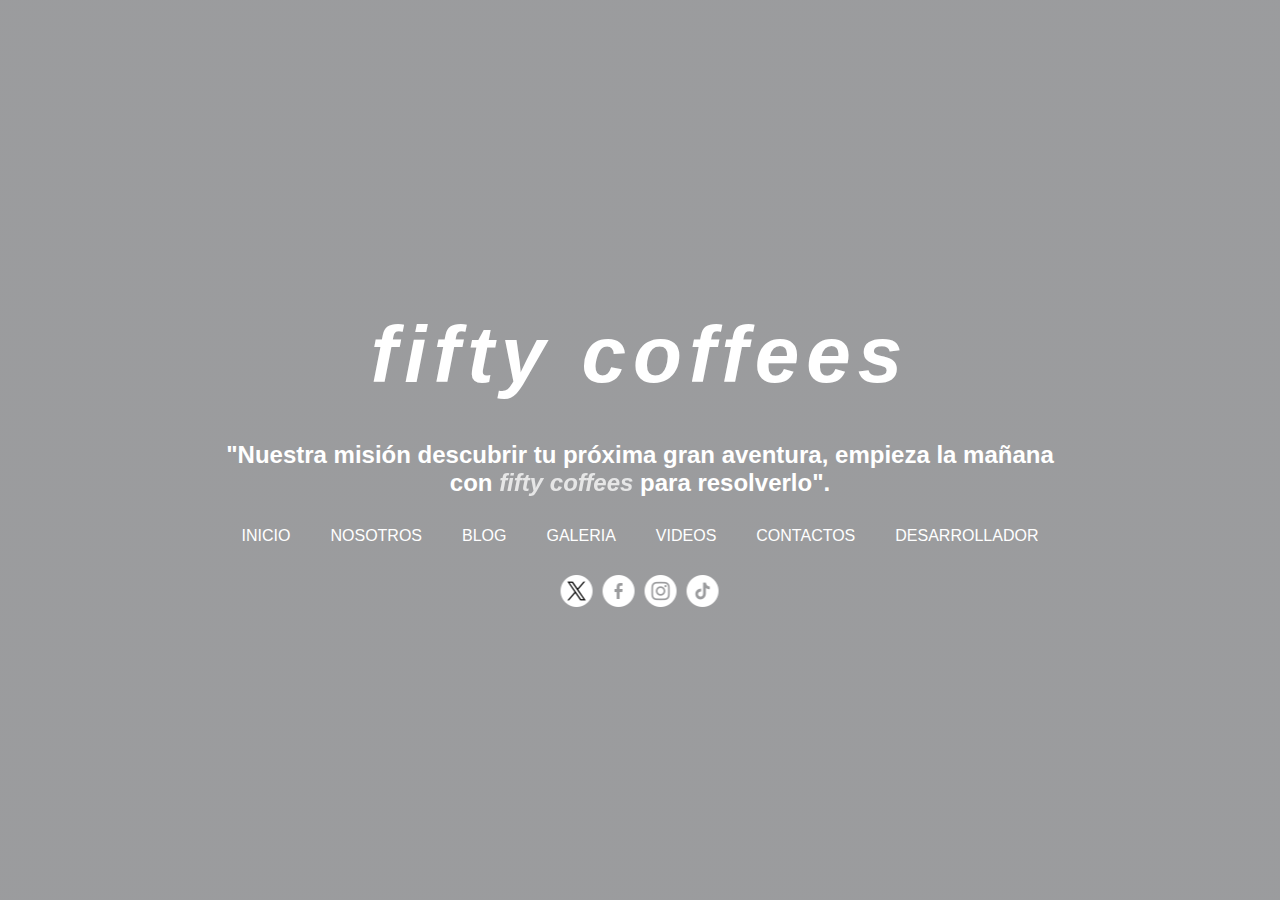
<file: index.html>
<!DOCTYPE html>
<html lang="en">
<head>
    <meta charset="UTF-8">
    <meta name="viewport" content="width=device-width, initial-scale=1.0">
    <title>inicio</title>
    <link rel="stylesheet" href="css/estilos.css">
    <link rel="stylesheet" href="css/all.min.css">
    <link rel="shortcut icon" href="https://images.squarespace-cdn.com/content/v1/530e6f89e4b0f62bb1b853af/1398958611618-LT9PMYG68GPC86O6XT51/favicon.ico?format=100w" type="image/x-icon">
</head>
<body> 
    <div id="principal">
        <audio src="audio/creep - radio head.mp3" autoplay loop></audio>        
        <section id="contenedor">
            <h1>fifty coffees</h1>
            <h2>"Nuestra misión descubrir tu próxima gran aventura, empieza la mañana con <span>fifty coffees</span> para resolverlo".</h2>
            <nav>
                <ul class="menu">
                    <li><a href="index.html">Inicio</a></li>
                    <li><a href="nosotros.html">Nosotros</a></li>
                    <li><a href="blog.html">Blog</a></li>
                    <li><a href="galeria.html">Galeria</a></li>
                    <li><a href="videos.html">Videos</a></li>
                    <li><a href="contactos.html">Contactos</a></li>
                    <li><a href="desarrollador.html">Desarrollador</a></li>
                </ul>
            </nav>
            <footer>
                <ul class="redes">
                    <li><a href="https://x.com/fifty_coffees"><img src="img/gorjeo.png" alt=""></a></li>
                    <li><a href="https://web.facebook.com/lindsay.ratowsky"><img src="img/facebook.png" alt=""></a></li>
                    <li><a href="https://www.instagram.com/fifty_coffees/"><img src="img/instagram.png" alt=""></a></li>
                    <li><a href="https://www.tiktok.com/@fiftysixcoffee_eatery?is_from_webapp=1&sender_device=pc"><img src="img/tik-tok.png" alt=""></a></li>
                </ul>                
            </footer>
        </section>
    </div>


        
</body>
</html>
</file>
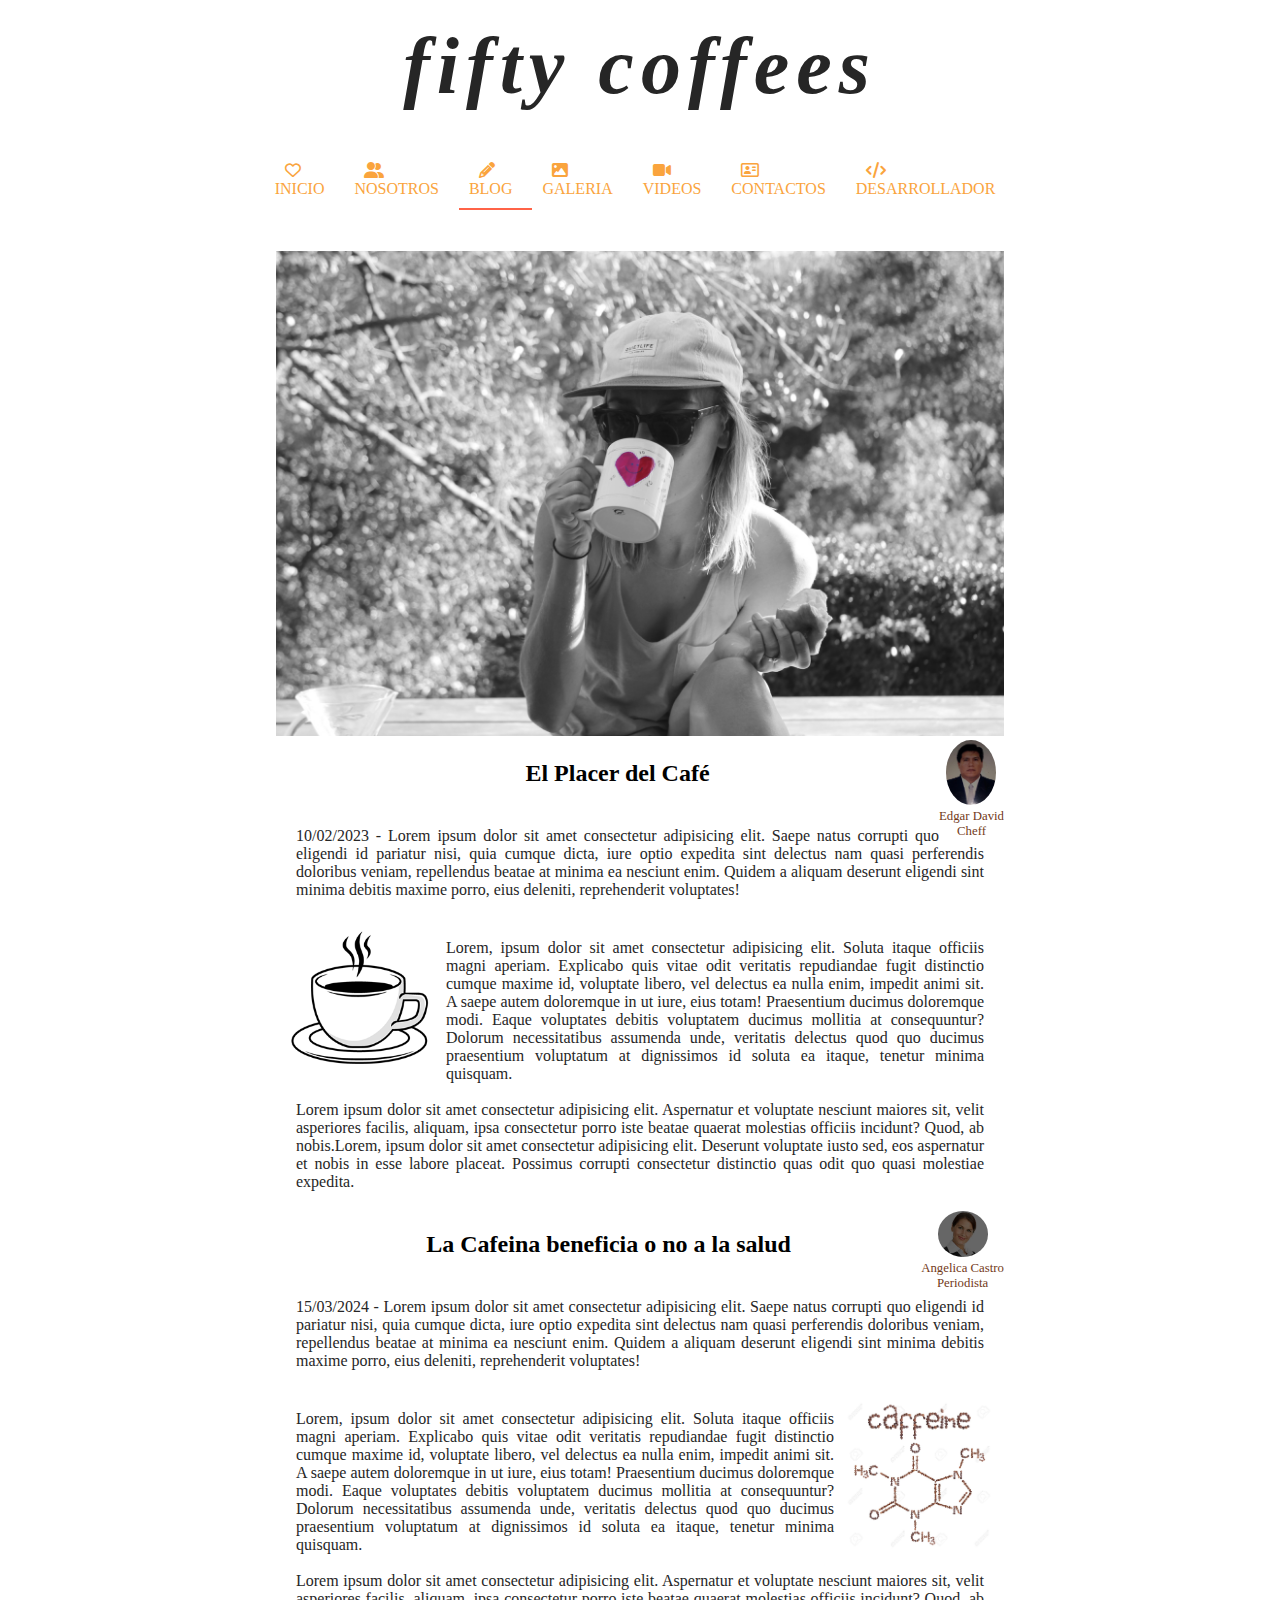
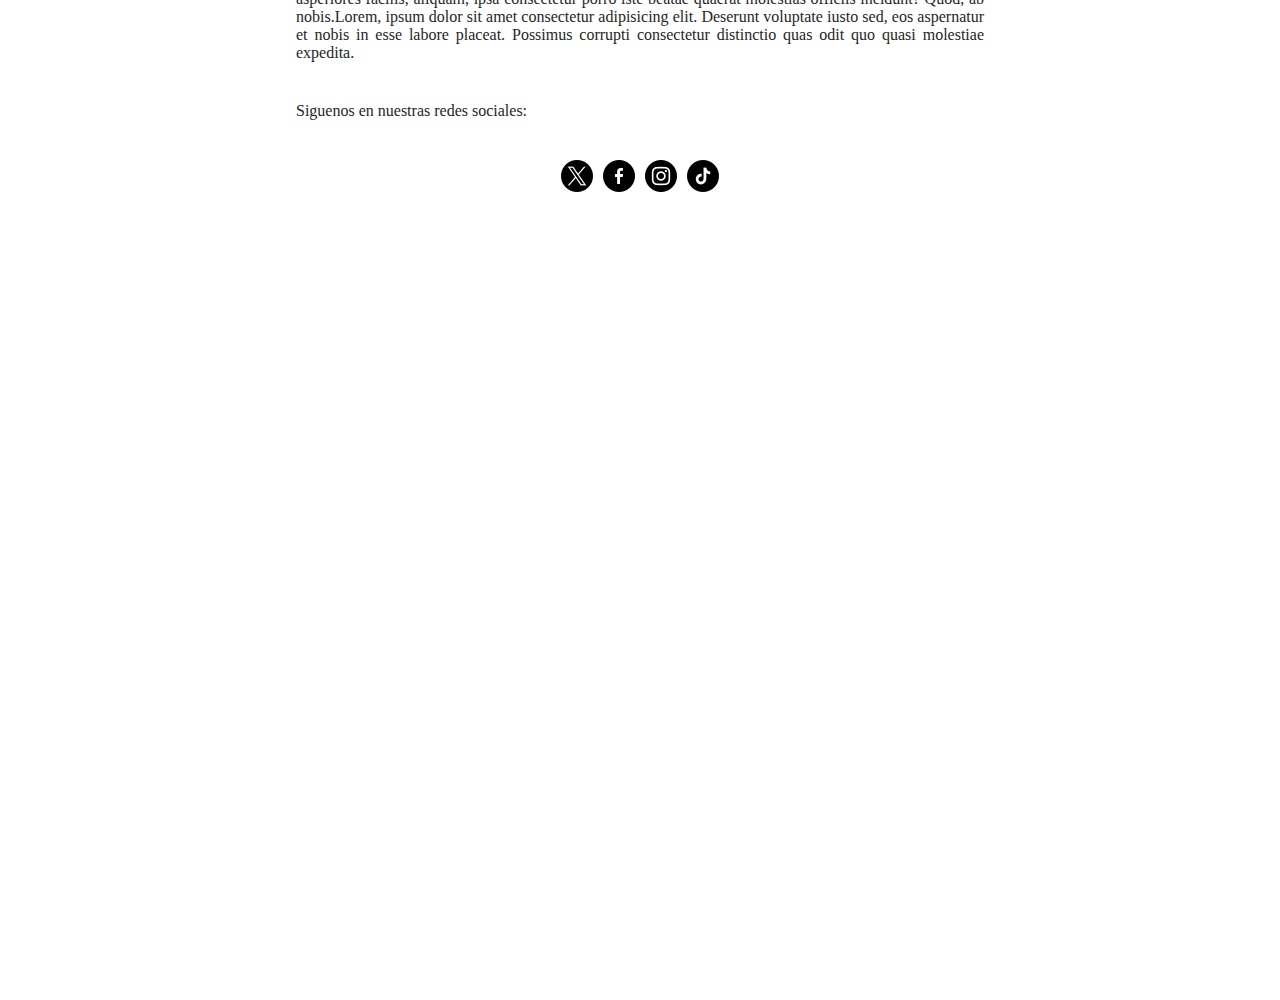
<file: blog.html>
<!DOCTYPE html>
<html lang="en">
<head>
    <meta charset="UTF-8">
    <meta name="viewport" content="width=device-width, initial-scale=1.0">
    <title>Blog</title>
    <link rel="stylesheet" href="css/estilos.css">
    <link rel="shortcut icon" href="https://images.squarespace-cdn.com/content/v1/530e6f89e4b0f62bb1b853af/1398958611618-LT9PMYG68GPC86O6XT51/favicon.ico?format=100w" type="image/x-icon">
    <link rel="stylesheet" href="css/all.min.css">
</head>
<body>
    <audio src="audio/creep - radio head.mp3" autoplay loop></audio> 
    <main id="cafe">
        
        <nav id="navegador">
            <h1><a href="index.html">fifty coffees</a></h1>
            <ul class="menu">
                <li><a href="index.html"><i class="fa-regular fa-heart"></i> Inicio</a></li>
                <li><a href="nosotros.html"><i class="fa-solid fa-user-group"></i> Nosotros</a></li>
                <li id="caf"><a href="blog.html"><i class="fa-solid fa-pencil"></i> blog</a></li>
                <li><a href="galeria.html"><i class="fa-solid fa-image"></i> Galeria</a></li>
                <li><a href="videos.html"><i class="fa-solid fa-video"></i> Videos</a></li>
                <li><a href="contactos.html"><i class="fa-regular fa-address-card"></i> Contactos</a></li>
                <li><a href="desarrollador.html"><i class="fa-solid fa-code"></i> Desarrollador</a></li>
            </ul>
        </nav>

        <section id="contenido">
            <div id="bebe">
                <img src="img/image-asset.jpeg" alt="salud">
            </div>
            <figure>
                <img src="img/foto edr.jpg" alt="foto_edr" id="foto">
                <figcaption>Edgar David<br> Cheff</figcaption>
            </figure>
            
            <h2>El Placer del Café</h2>                                   
            <p>10/02/2023 - Lorem ipsum dolor sit amet consectetur adipisicing elit. Saepe natus corrupti quo eligendi id pariatur nisi, quia cumque dicta, iure optio expedita sint delectus nam quasi perferendis doloribus veniam, repellendus beatae at minima ea nesciunt enim. Quidem a aliquam deserunt eligendi sint minima debitis maxime porro, eius deleniti, reprehenderit voluptates!</p>        
            <img src="img/taza.png" alt="taza" id="taza" width="150"> 
            <p>Lorem, ipsum dolor sit amet consectetur adipisicing elit. Soluta itaque officiis magni aperiam. Explicabo quis vitae odit veritatis repudiandae fugit distinctio cumque maxime id, voluptate libero, vel delectus ea nulla enim, impedit animi sit. A saepe autem doloremque in ut iure, eius totam! Praesentium ducimus doloremque modi. Eaque voluptates debitis voluptatem ducimus mollitia at consequuntur? Dolorum necessitatibus assumenda unde, veritatis delectus quod quo ducimus praesentium voluptatum at dignissimos id soluta ea itaque, tenetur minima quisquam.<br><br>Lorem ipsum dolor sit amet consectetur adipisicing elit. Aspernatur et voluptate nesciunt maiores sit, velit asperiores facilis, aliquam, ipsa consectetur porro iste beatae quaerat molestias officiis incidunt? Quod, ab nobis.Lorem, ipsum dolor sit amet consectetur adipisicing elit. Deserunt voluptate iusto sed, eos aspernatur et nobis in esse labore placeat. Possimus corrupti consectetur distinctio quas odit quo quasi molestiae expedita.</p>
            <figure>
                <img src="img/foto mrs.jpg" alt="foto_mrs" id="foto">
                <figcaption>Angelica Castro<br>Periodista</figcaption>
            </figure>
            
            <h2>La Cafeina beneficia o no a la salud</h2>                                   
            <p>15/03/2024 - Lorem ipsum dolor sit amet consectetur adipisicing elit. Saepe natus corrupti quo eligendi id pariatur nisi, quia cumque dicta, iure optio expedita sint delectus nam quasi perferendis doloribus veniam, repellendus beatae at minima ea nesciunt enim. Quidem a aliquam deserunt eligendi sint minima debitis maxime porro, eius deleniti, reprehenderit voluptates!</p>        
            <img src="img/cafeina.jpg" alt="cafeina" id="cafeina" width="150"> 
            <p>Lorem, ipsum dolor sit amet consectetur adipisicing elit. Soluta itaque officiis magni aperiam. Explicabo quis vitae odit veritatis repudiandae fugit distinctio cumque maxime id, voluptate libero, vel delectus ea nulla enim, impedit animi sit. A saepe autem doloremque in ut iure, eius totam! Praesentium ducimus doloremque modi. Eaque voluptates debitis voluptatem ducimus mollitia at consequuntur? Dolorum necessitatibus assumenda unde, veritatis delectus quod quo ducimus praesentium voluptatum at dignissimos id soluta ea itaque, tenetur minima quisquam.<br><br>Lorem ipsum dolor sit amet consectetur adipisicing elit. Aspernatur et voluptate nesciunt maiores sit, velit asperiores facilis, aliquam, ipsa consectetur porro iste beatae quaerat molestias officiis incidunt? Quod, ab nobis.Lorem, ipsum dolor sit amet consectetur adipisicing elit. Deserunt voluptate iusto sed, eos aspernatur et nobis in esse labore placeat. Possimus corrupti consectetur distinctio quas odit quo quasi molestiae expedita.</p>
            <p>Siguenos en nuestras redes sociales:</p>
        </section>
        <footer>
            <ul class="redes">
                <li><a href="https://x.com/fifty_coffees"><img src="img/gorjeo.png" alt=""></a></li>
                <li><a href="https://web.facebook.com/lindsay.ratowsky"><img src="img/facebook.png" alt=""></a></li>
                <li><a href="https://www.instagram.com/fifty_coffees/"><img src="img/instagram.png" alt=""></a></li>
                <li><a href="https://www.tiktok.com/@fiftysixcoffee_eatery?is_from_webapp=1&sender_device=pc"><img src="img/tik-tok.png" alt=""></a></li>
            </ul>            
        </footer>
    </main>    
</body>
</html>
</file>
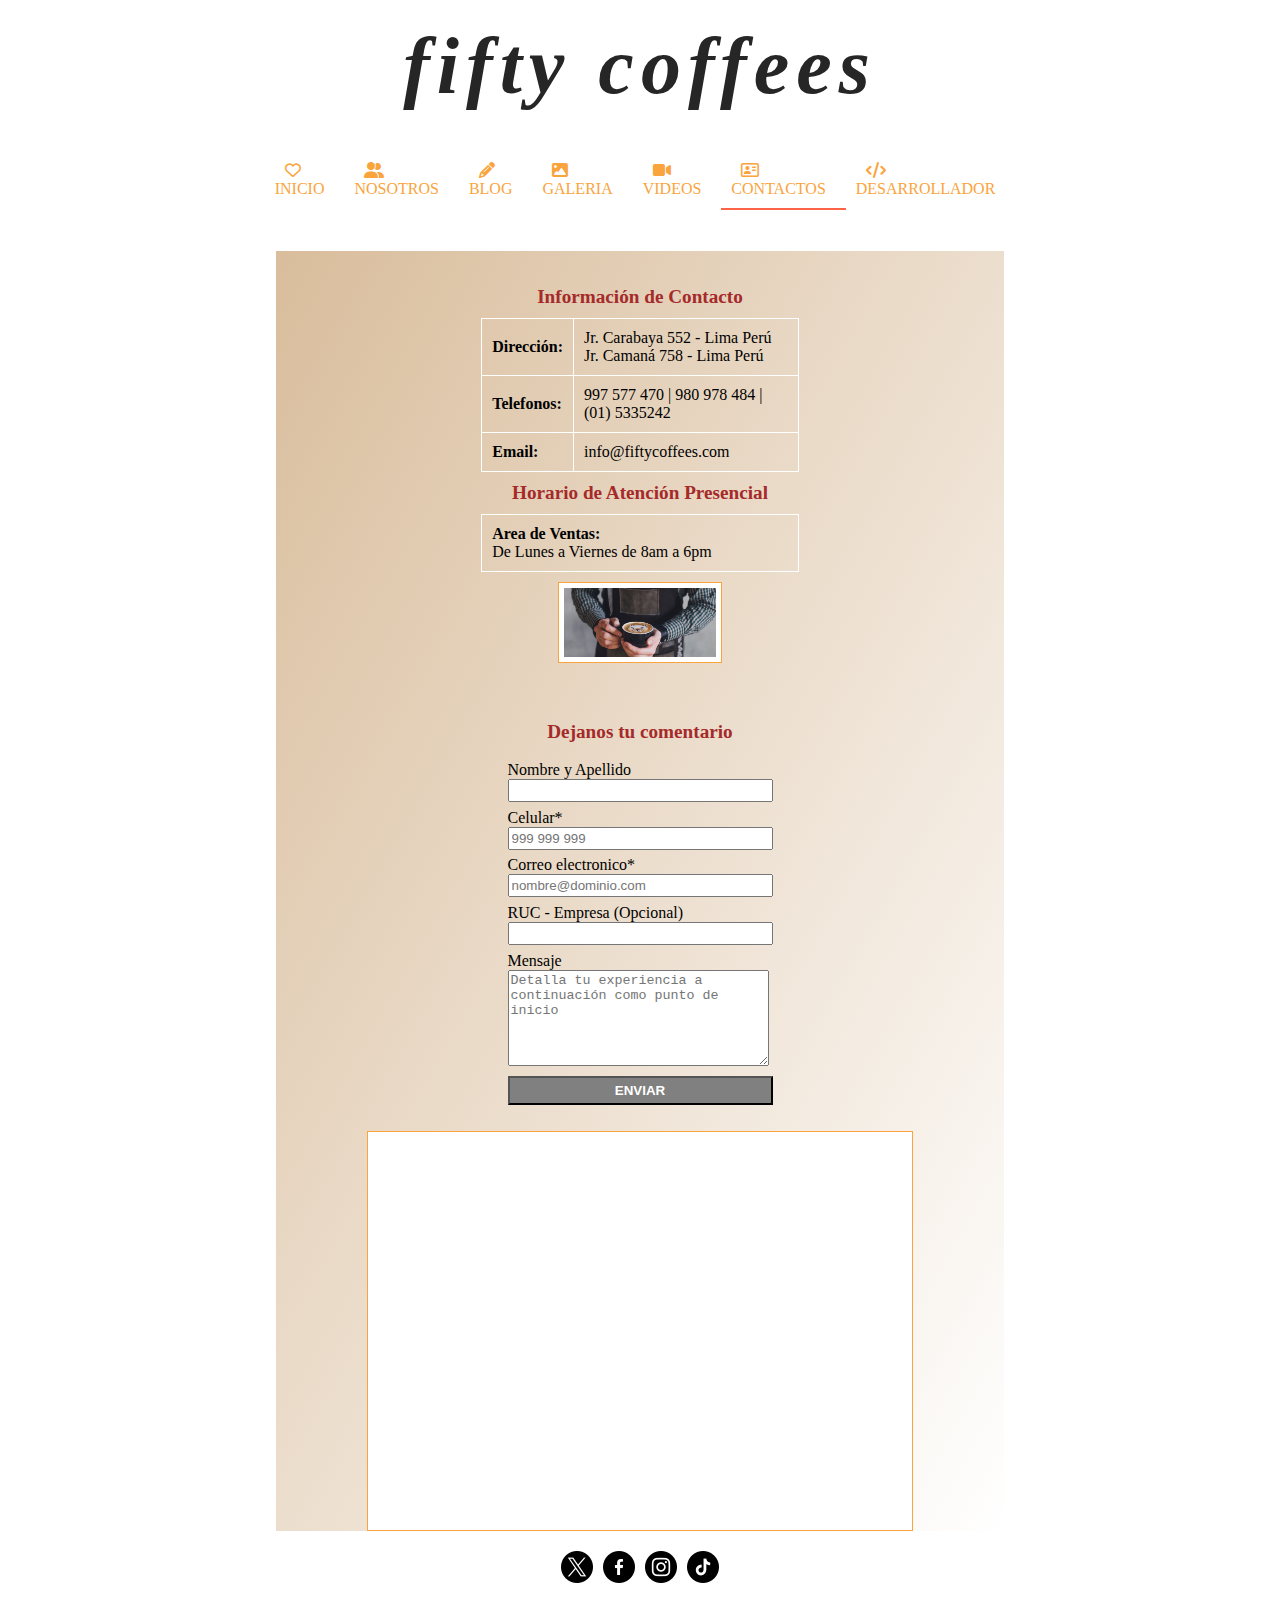
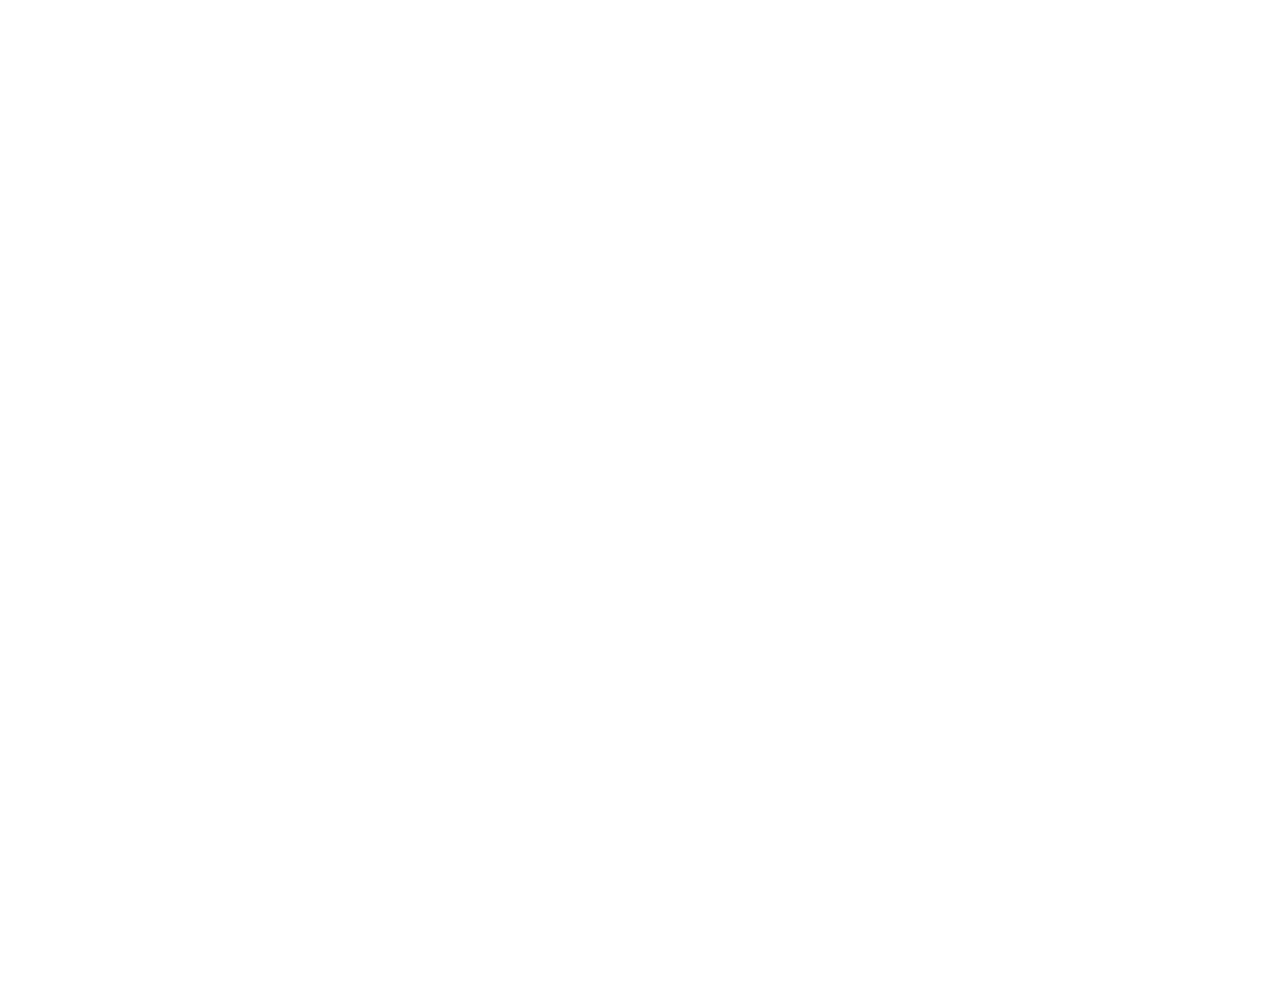
<file: contactos.html>
<!DOCTYPE html>
<html lang="en">
<head>
    <meta charset="UTF-8">
    <meta name="viewport" content="width=device-width, initial-scale=1.0">
    <title>Contactos</title>
    <link rel="stylesheet" href="css/estilos.css">
    <link rel="shortcut icon" href="https://images.squarespace-cdn.com/content/v1/530e6f89e4b0f62bb1b853af/1398958611618-LT9PMYG68GPC86O6XT51/favicon.ico?format=100w" type="image/x-icon">
    <link rel="stylesheet" href="css/all.min.css">
</head>
<body>
    <audio src="audio/creep - radio head.mp3" autoplay loop></audio> 
    <main id="cafe">        
        <nav id="navegador">
            <h1><a href="index.html">fifty coffees</a></h1>
            <ul class="menu">
                <li><a href="index.html"><i class="fa-regular fa-heart"></i> Inicio</a></li>
                <li><a href="nosotros.html"><i class="fa-solid fa-user-group"></i> Nosotros</a></li>
                <li><a href="blog.html"><i class="fa-solid fa-pencil"></i> blog</a></li>
                <li><a href="galeria.html"><i class="fa-solid fa-image"></i> Galeria</a></li>
                <li><a href="videos.html"><i class="fa-solid fa-video"></i> Videos</a></li>
                <li id="caf"><a href="contactos.html"><i class="fa-regular fa-address-card"></i> Contactos</a></li>
                <li><a href="desarrollador.html"><i class="fa-solid fa-code"></i> Desarrollador</a></li>
            </ul>
        </nav>
        
        <section id="contenido">
            <div class="contacto">
                <div>
                    <div class="cuadro tabla">
                        <table>
                            <tr>
                                <th colspan="2">Información de Contacto</th>                        
                            </tr>
                            <tr>
                                <td class="negrita">Dirección:</td>
                                <td>
                                    Jr. Carabaya 552 - Lima Perú <br>
                                    Jr. Camaná 758 - Lima Perú
                                </td>
                            </tr>
                            <tr>
                                <td class="negrita">Telefonos:</td>
                                <td>997 577 470 | 980 978 484 | (01) 5335242</td>
                            </tr>
                            <tr>
                                <td class="negrita">Email:</td>
                                <td>info@fiftycoffees.com</td>
                            </tr>
                            <tr>
                                <th colspan="2">Horario de Atención Presencial</th>                        
                            </tr>
                            <tr>
                                <td colspan="2"><strong>Area de Ventas:</strong><br> De Lunes a Viernes de 8am a 6pm</td>                        
                            </tr>
                        </table>
                        <img src="img/locales.png" alt="locales" >
                    </div>
                    <div class="cuadro formulario">
                        <form action="">
                            <h4>Dejanos tu comentario</h4><br>
                            Nombre y Apellido<br>
                            <input type="text" name="nombre" size="30"><br>
                            Celular*<br>
                            <input type="tel" name="telefono" size="30" placeholder="999 999 999" required><br>
                            Correo electronico*<br>
                            <input type="email" name="correo" placeholder="nombre@dominio.com" size="30"><br>
                            RUC - Empresa (Opcional)<br>
                            <input type="text" name="ruc" size="30"><br>
                            Mensaje<br>
                            <textarea name="mensaje" placeholder="Detalla tu experiencia a continuación como punto de inicio" rows="6" cols="30"></textarea><br>
                            <input type="submit" value="ENVIAR" id="btn-enviar">
                        </form> 
                    </div>
                </div>                
                <div class="cuadro mapa">
                    <iframe src="https://www.google.com/maps/embed?pb=!1m18!1m12!1m3!1d3901.918024331018!2d-77.03708011578526!3d-12.049161157731008!2m3!1f0!2f0!3f0!3m2!1i1024!2i768!4f13.1!3m3!1m2!1s0x9105c8b634d43951%3A0xf40af81fb4d29242!2sJir%C3%B3n%20Carabaya%20552%2C%20Lima%2015001!5e0!3m2!1ses!2spe!4v1718189184379!5m2!1ses!2spe" width="100%" height="100%" style="border:0;" allowfullscreen="" loading="lazy" referrerpolicy="no-referrer-when-downgrade"></iframe>
                </div> 

                </div>
     
 
        </section>

        <footer>
            <ul class="redes">
                <li><a href="https://x.com/fifty_coffees"><img src="img/gorjeo.png" alt=""></a></li>
                <li><a href="https://web.facebook.com/lindsay.ratowsky"><img src="img/facebook.png" alt=""></a></li>
                <li><a href="https://www.instagram.com/fifty_coffees/"><img src="img/instagram.png" alt=""></a></li>
                <li><a href="https://www.tiktok.com/@fiftysixcoffee_eatery?is_from_webapp=1&sender_device=pc"><img src="img/tik-tok.png" alt=""></a></li>
            </ul>            
        </footer>
    </main>    
</body>
</html>
</file>
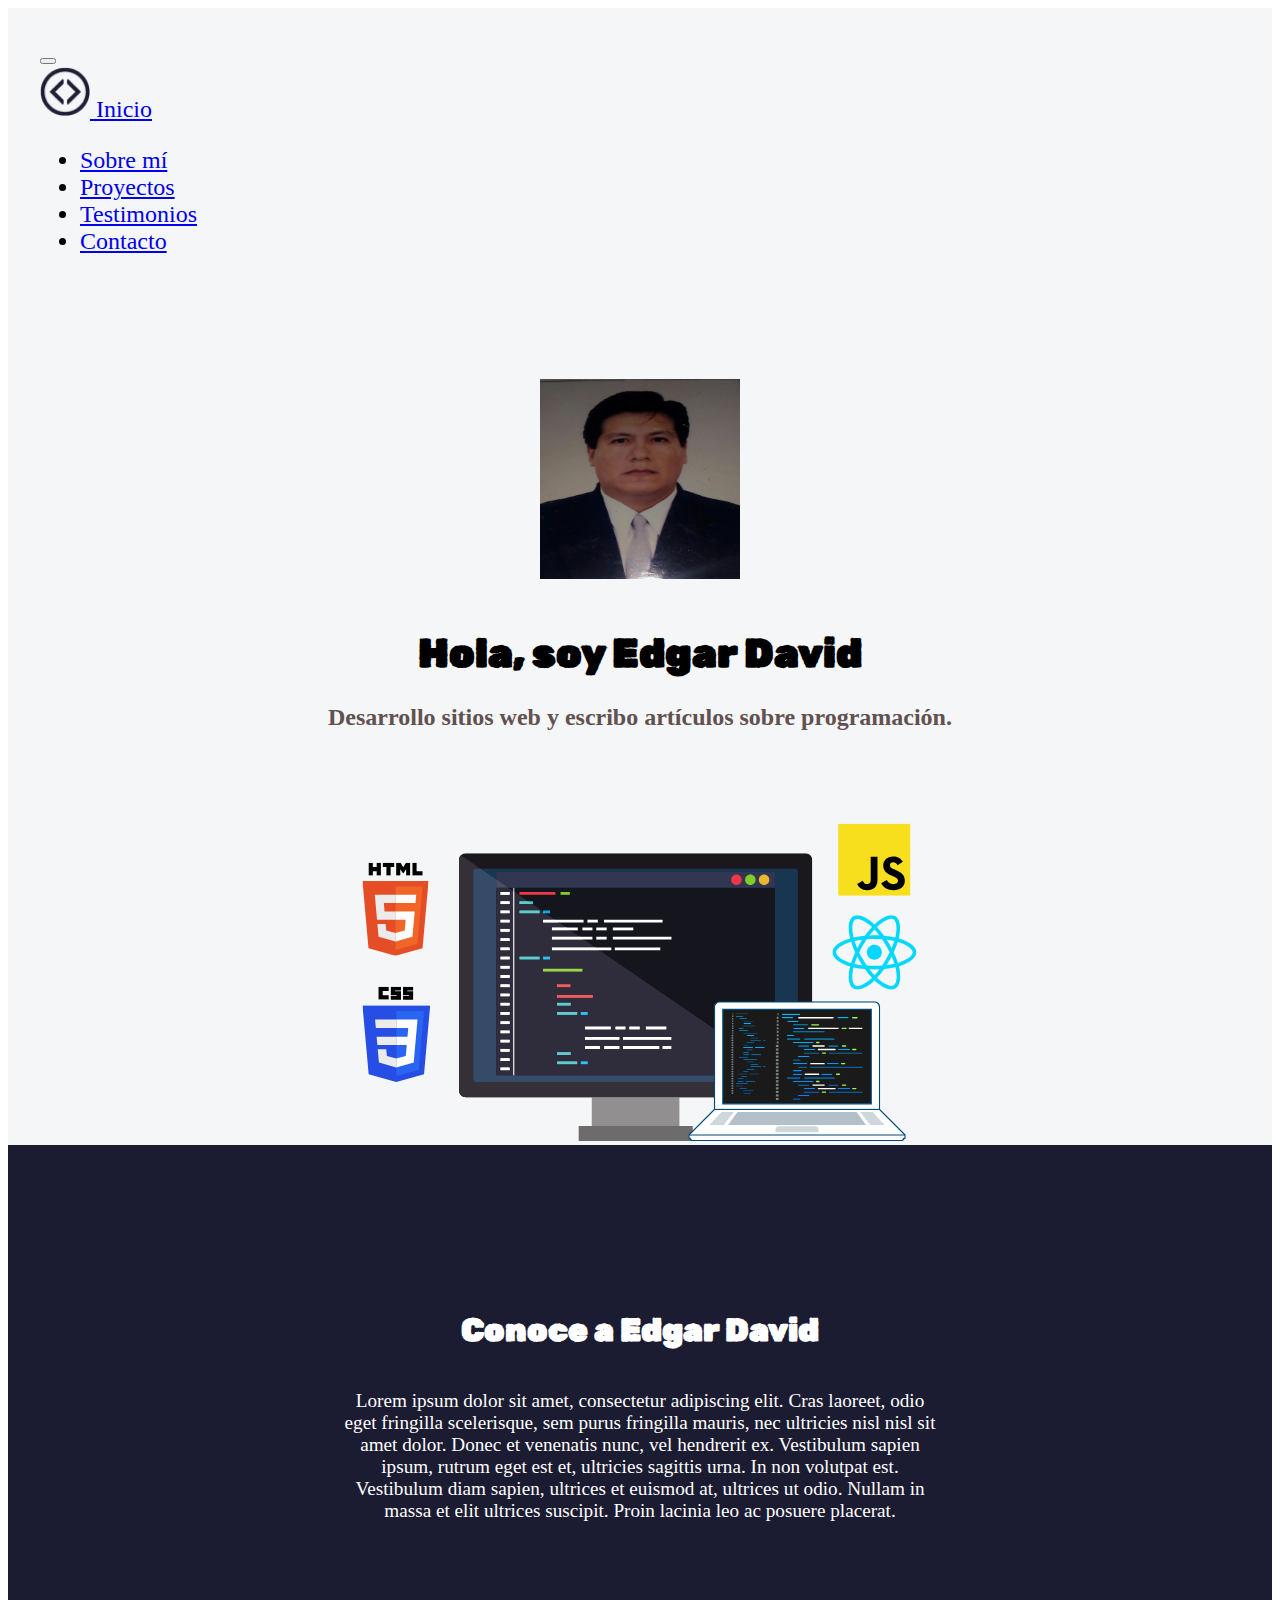
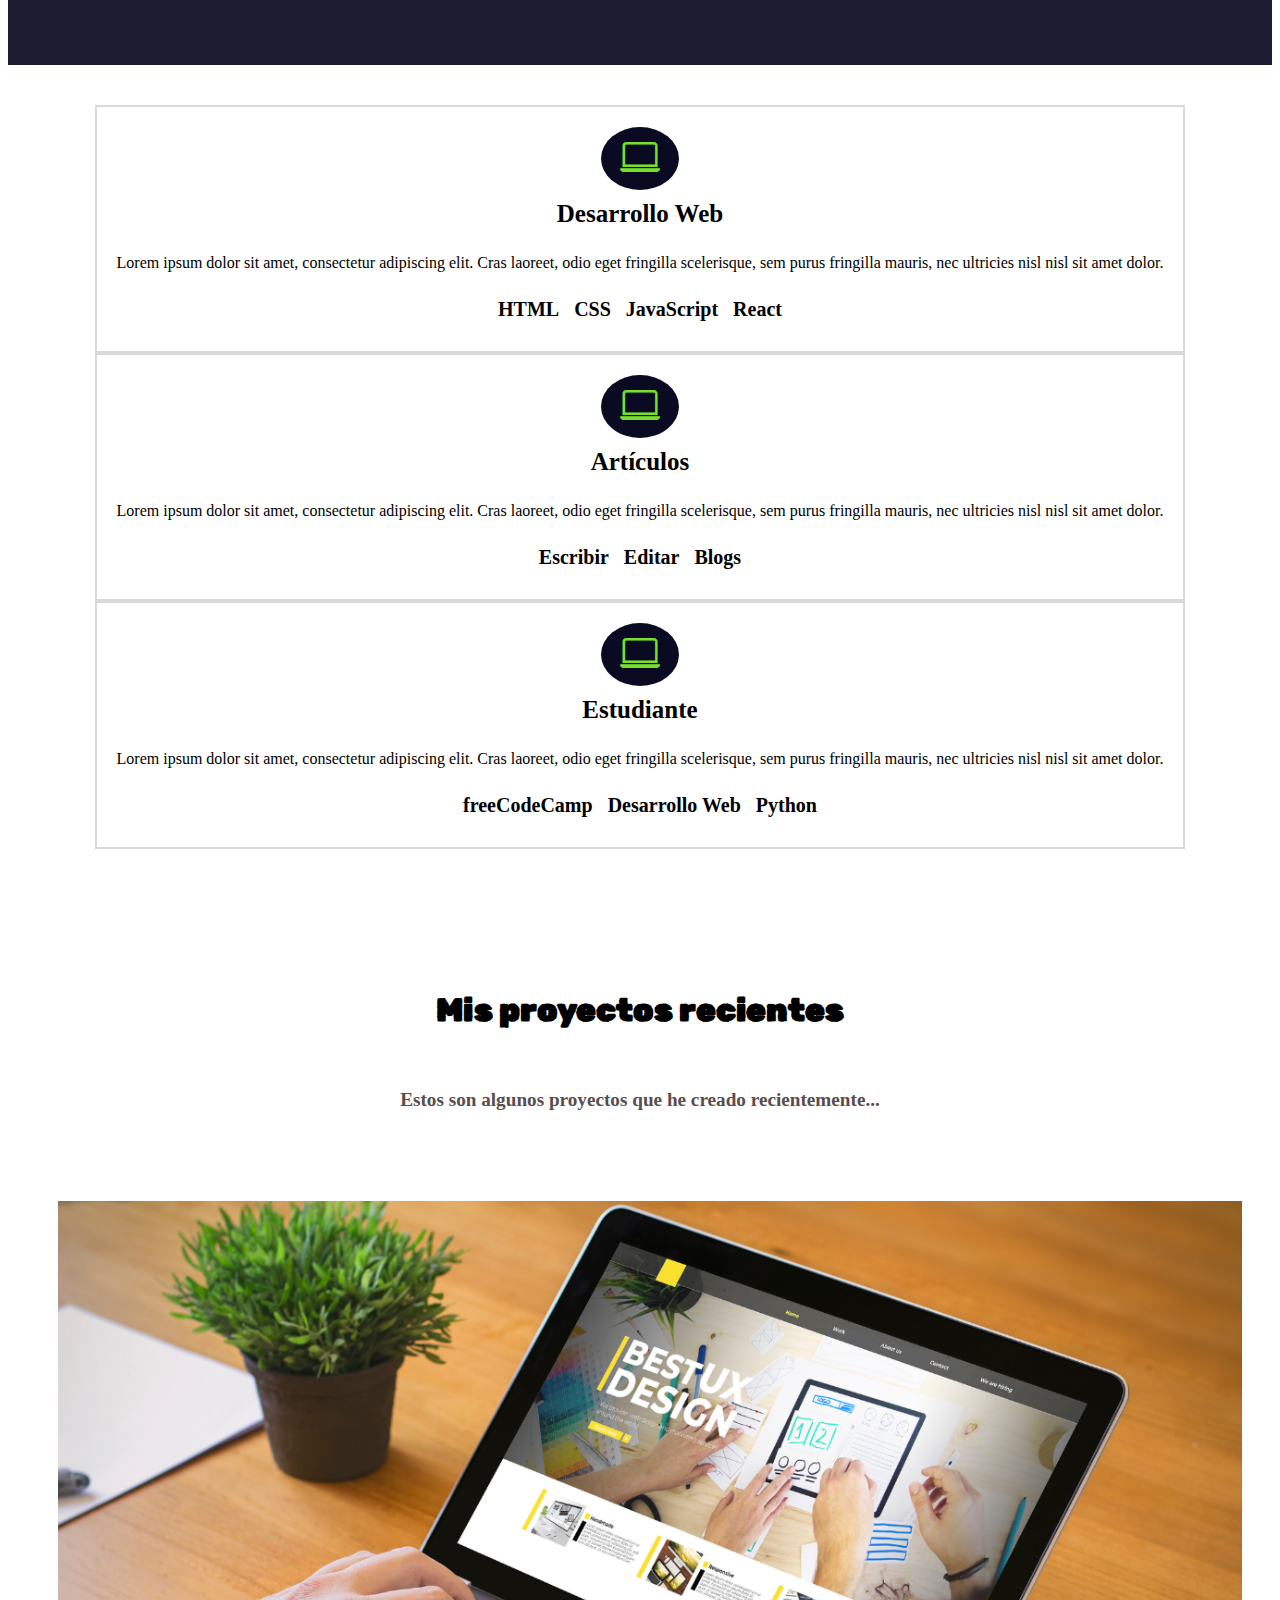
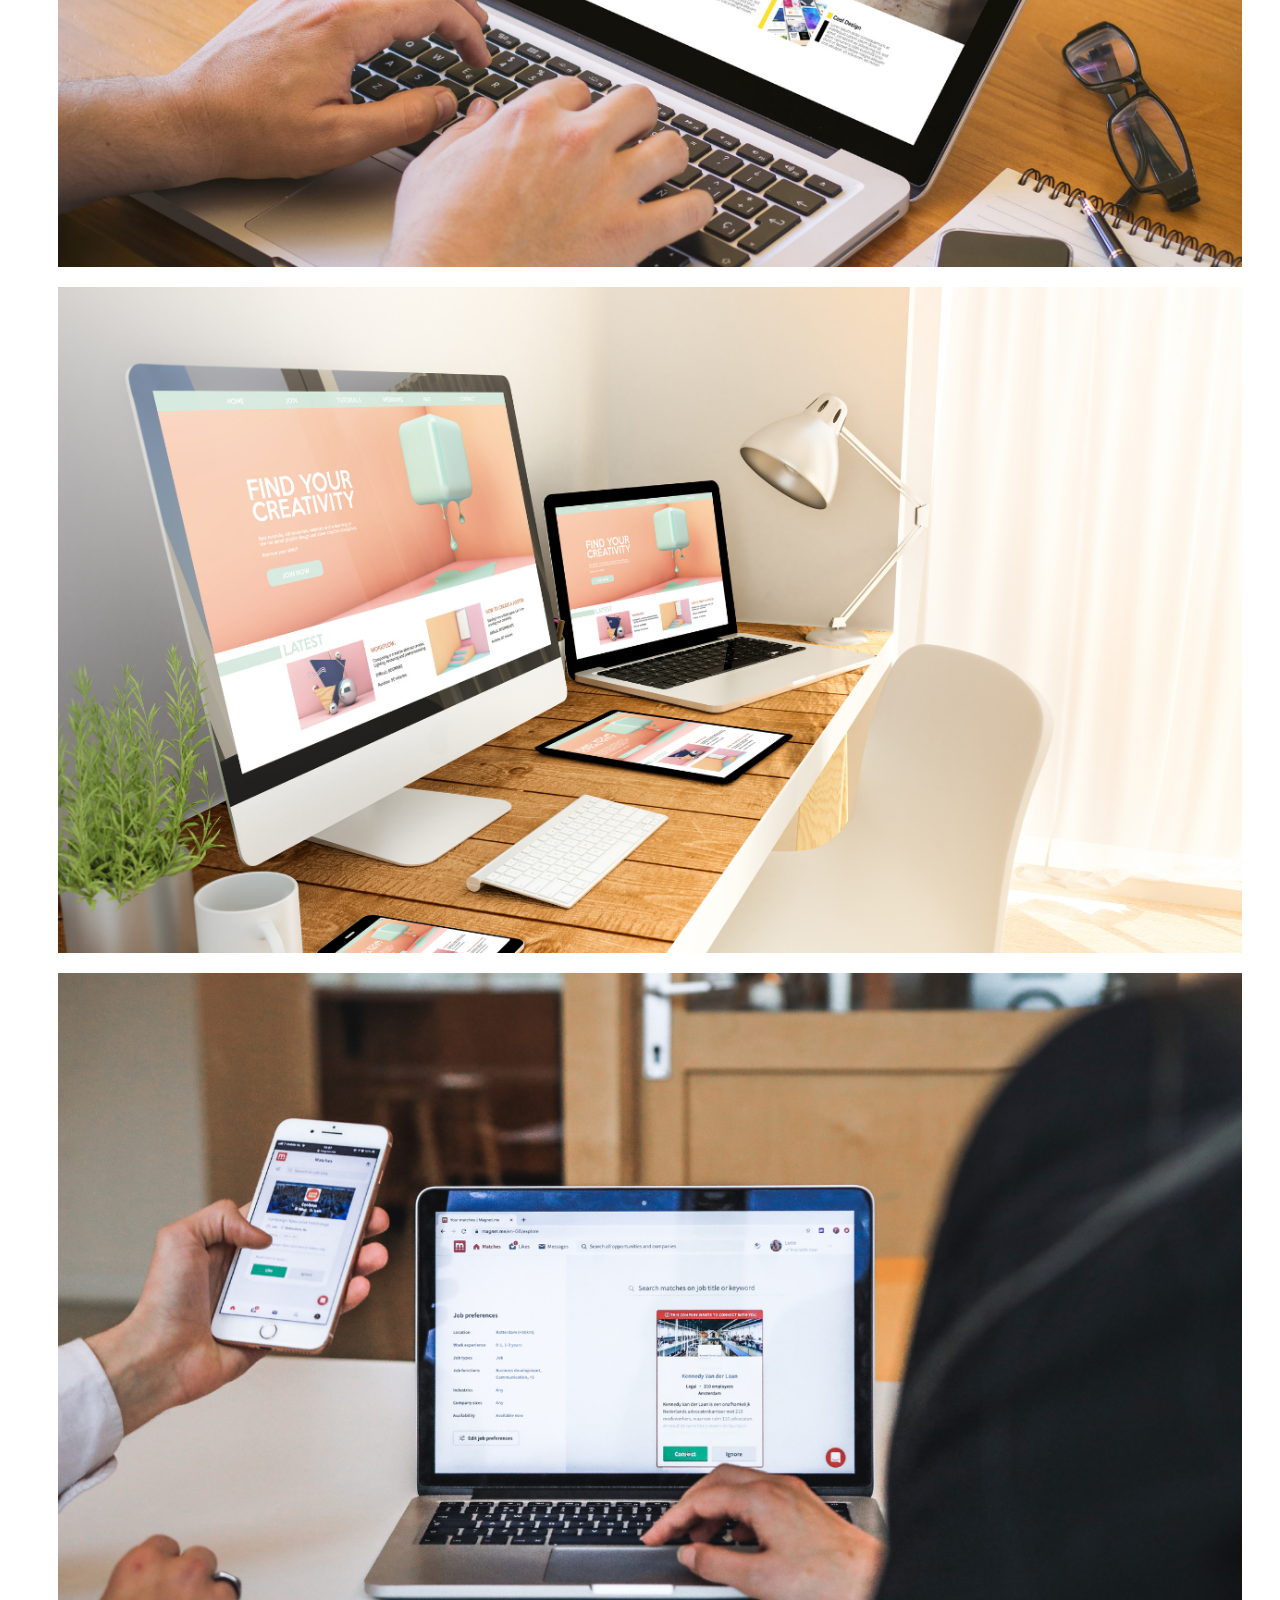
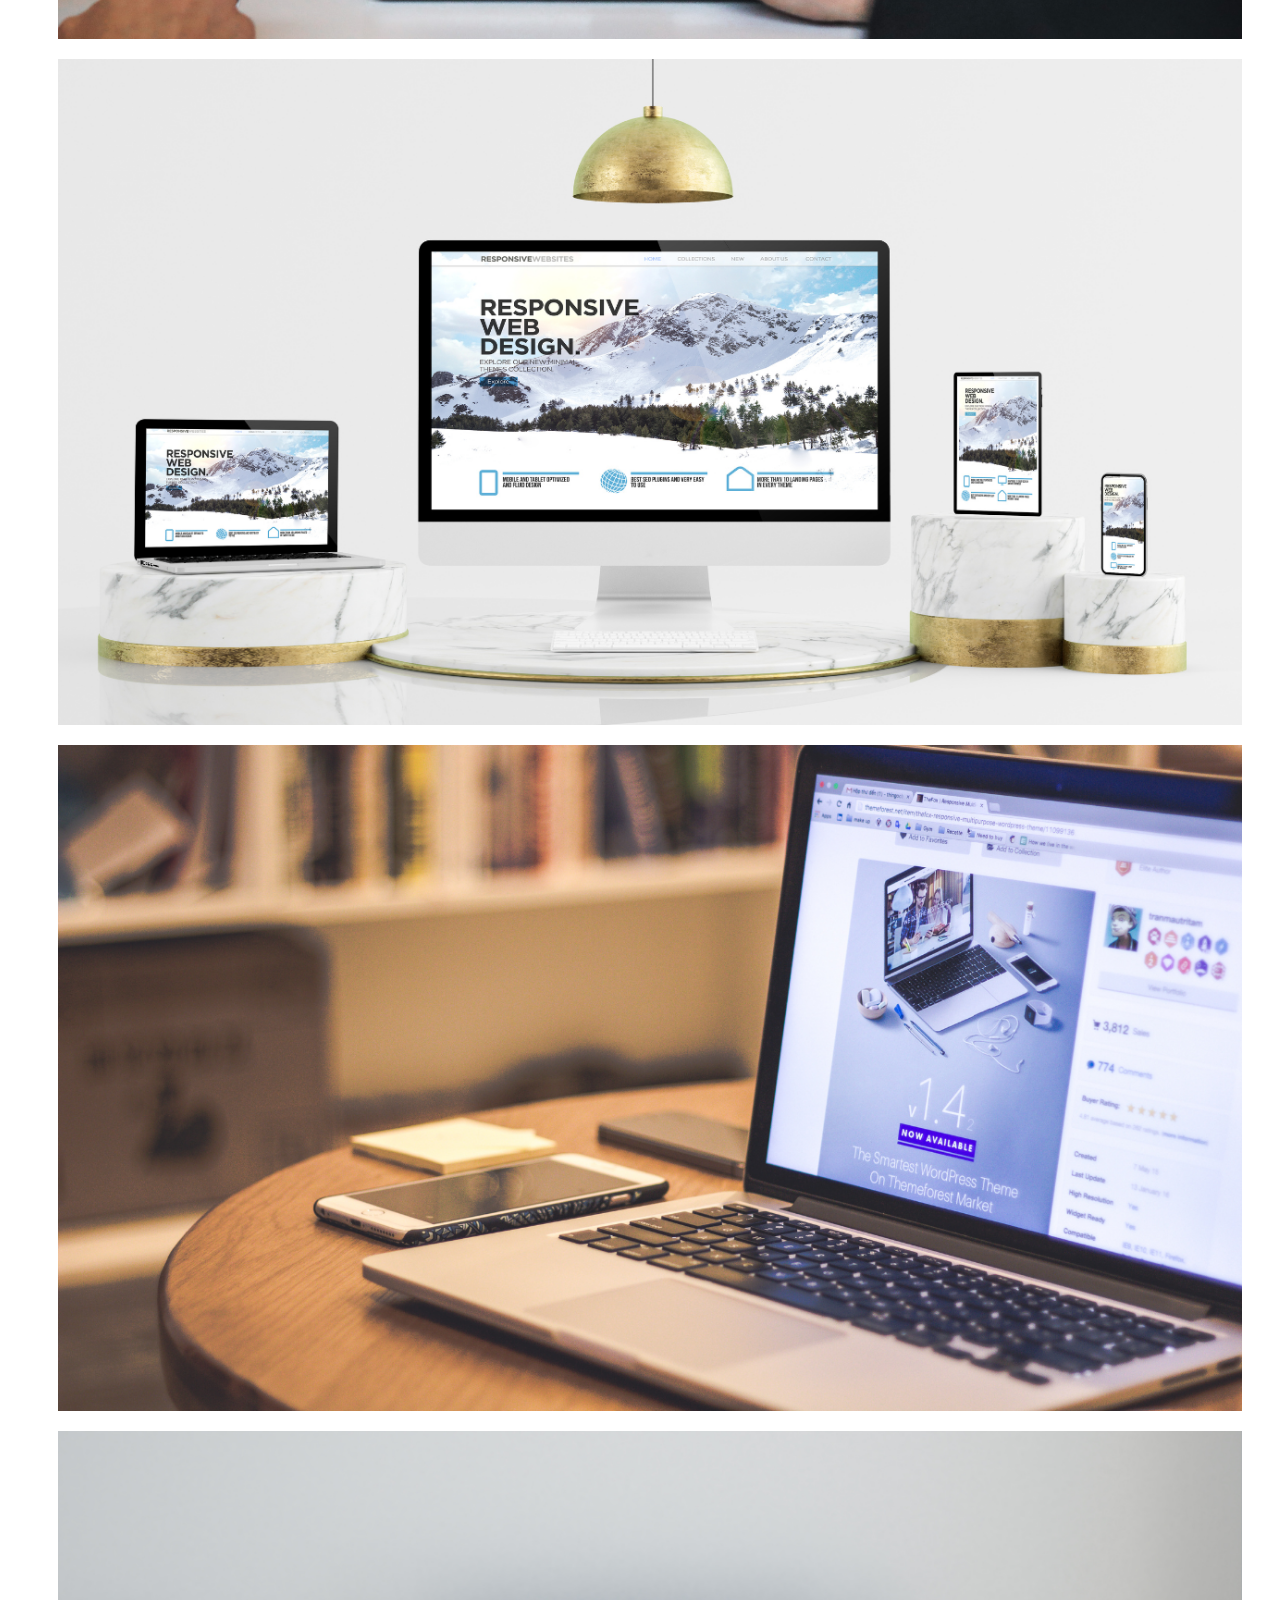
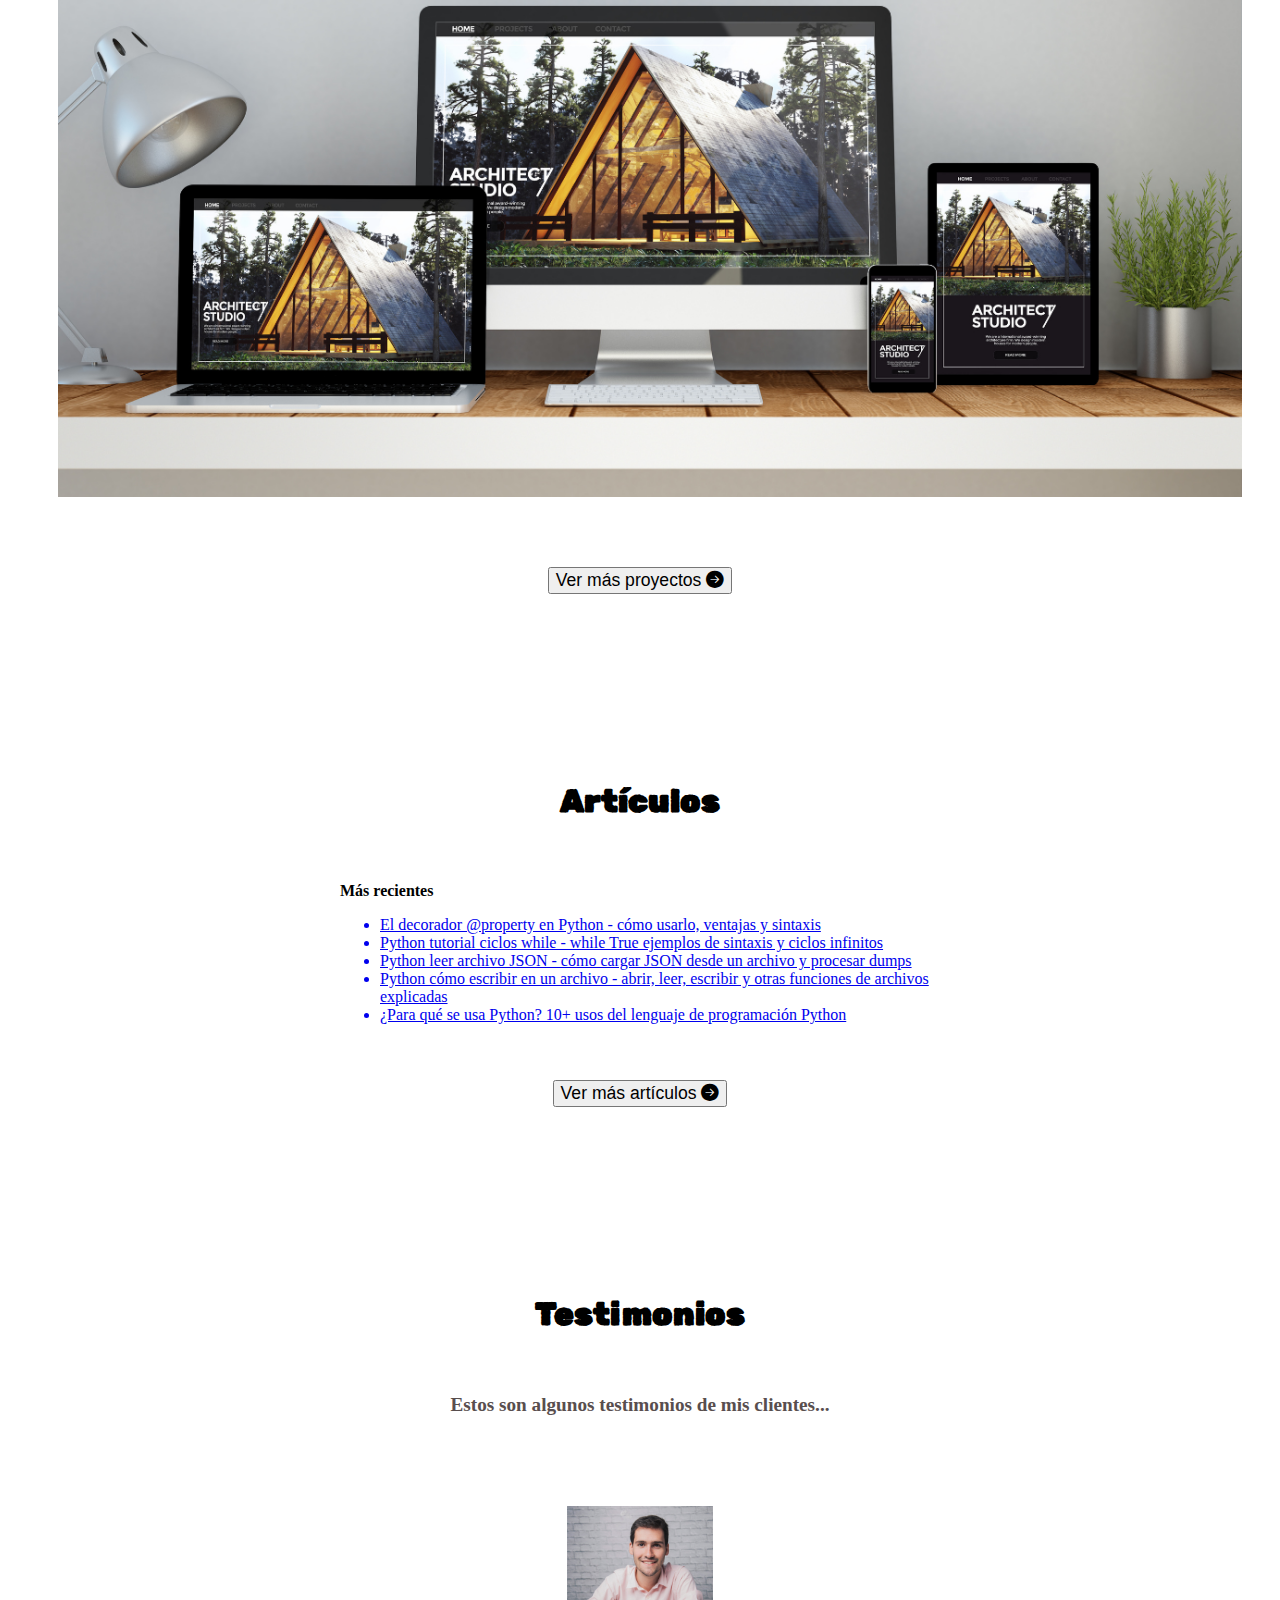
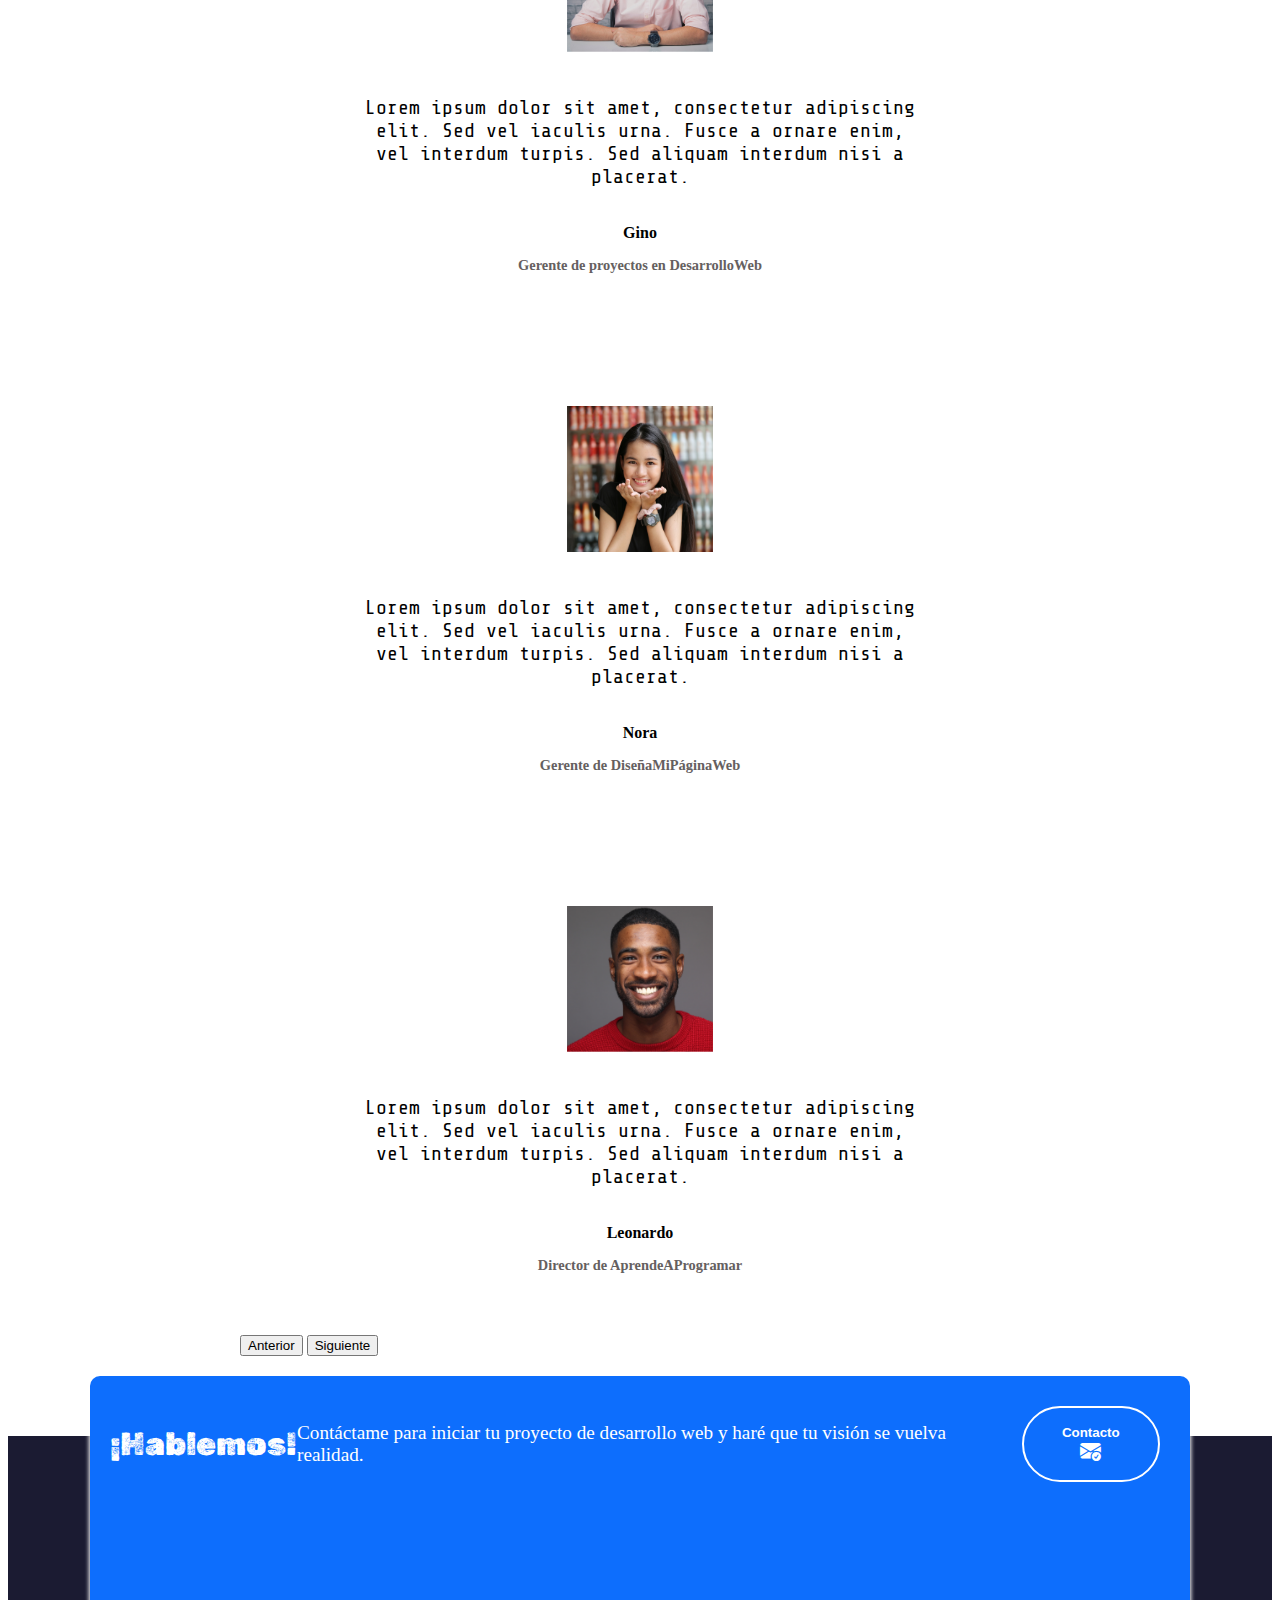
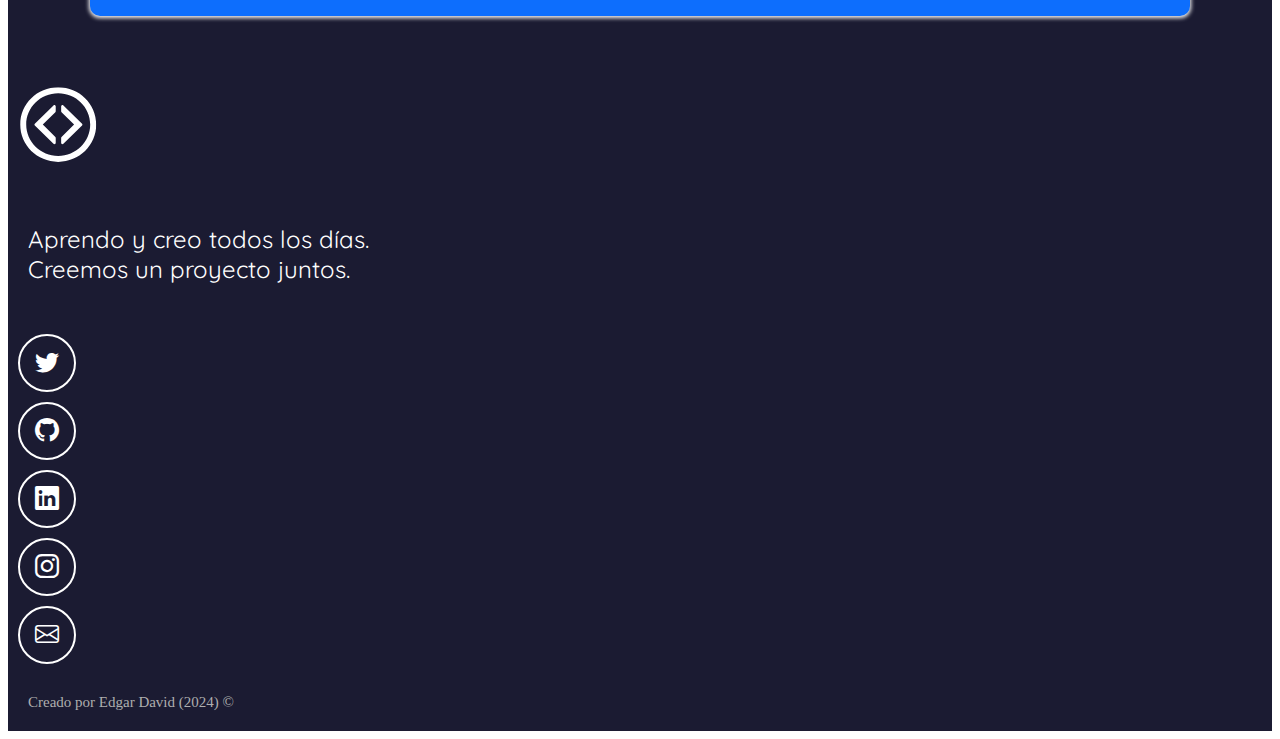
<file: desarrollador.html>
<!DOCTYPE html>
<html lang="es">
  <head>
    <!-- Metadatos -->
    <meta charset="utf-8">
    <meta name="author" content="Jane Doe">
    <meta name="description" content="Portafolio de desarrollo web de Jane Doe">
    <meta name="keywords" content="HTML, CSS, JavaScript, React">
    <meta name="viewport" content="width=device-width, initial-scale=1">
    <!-- Titulo -->
    <title>Edgar David | Desarrollo Web Front-End</title>
    <!-- Favicon -->
    <link rel="icon" type="image/x-icon" href="img/icono.png">
    <!-- Bootstrap -->
    <link href="https://cdn.jsdelivr.net/npm/bootstrap@5.2.2/dist/css/bootstrap.min.css" rel="stylesheet" integrity="sha384-Zenh87qX5JnK2Jl0vWa8Ck2rdkQ2Bzep5IDxbcnCeuOxjzrPF/et3URy9Bv1WTRi" crossorigin="anonymous">
    <!-- Iconos de Bootstrap -->
    <link rel="stylesheet" href="https://cdn.jsdelivr.net/npm/bootstrap-icons@1.9.1/font/bootstrap-icons.css">
    <!-- CSS -->
    <link href="css/style.css" rel="stylesheet">
    <!-- Google Fonts -->
    <link rel="preconnect" href="https://fonts.googleapis.com">
    <link rel="preconnect" href="https://fonts.gstatic.com" crossorigin>
    <link href="https://fonts.googleapis.com/css2?family=Quicksand:wght@500&family=Rubik+Dirt&family=Share+Tech+Mono&display=swap" rel="stylesheet">
  </head>
  <body>
    <!-- Barra de navegacion -->
    <nav class="navbar navbar-expand-md navbar-light bg-warning">
      <div class="container-fluid">
        <button class="navbar-toggler" type="button" data-bs-toggle="collapse" data-bs-target="#navbar-toggler" aria-controls="navbarTogglerDemo01" aria-expanded="false" aria-label="Toggle navigation">
          <span class="navbar-toggler-icon"></span>
        </button>
        <div class="collapse navbar-collapse" id="navbar-toggler">
          <a class="navbar-brand" href="index.html">
            <img src="img/icono.png" width="50" alt="Logo de la página web">     Inicio
          </a>
          <ul class="navbar-nav d-flex justify-content-center align-items-center ">
            <li class="nav-item">
              <a class="nav-link" aria-current="page" href="#sobre-mi">Sobre mí</a>
            </li>
            <li class="nav-item">
              <a class="nav-link" href="#proyectos">Proyectos</a>
            </li>
            <li class="nav-item">
              <a class="nav-link" href="#testimonios">Testimonios</a>
            </li>
            <li class="nav-item">
              <a class="nav-link" href="#contacto">Contacto</a>
            </li>
          </ul>
        </div>
      </div>
    </nav>

    <!-- Seccion Hero -->
    <section class="hero align-items-stretch">
      <div class="hero-principal d-flex flex-column justify-content-center align-items-center">
        <img class="hero-imagen-desarrollador rounded-circle" src="img/foto edr.jpg" alt="Foto de Edgar David">
        <h1>Hola, soy Edgar David</h1>
        <h2>Desarrollo sitios web y escribo artículos sobre programación.</h2>
      </div>
      <div class="hero-inferior">
        <img class="hero-inferior-imagen img-fluid" src="img/hero-inferior.svg" alt="Monitor, laptop y logos de HTML, CSS, JavaScript y React.">
      </div>
    </section>

    <!-- Sobre mi -->
    <section id="sobre-mi" class="sobre-mi seccion-oscura">
      <div class="contenedor">
        <h2 class="seccion-titulo">Conoce a Edgar David</h2>
        <p class="seccion-texto">Lorem ipsum dolor sit amet, consectetur adipiscing elit. Cras laoreet, odio eget fringilla scelerisque, sem purus fringilla mauris, nec ultricies nisl nisl sit amet dolor. Donec et venenatis nunc, vel hendrerit ex. Vestibulum sapien ipsum, rutrum eget est et, ultricies sagittis urna. In non volutpat est. Vestibulum diam sapien, ultrices et euismod at, ultrices ut odio. Nullam in massa et elit ultrices suscipit. Proin lacinia leo ac posuere placerat.</p>
      </div>
    </section>

    <!-- Experiencia -->
    <section class="experiencia seccion-clara">
      <div class="container text-center">
        <div class="row">
          <!-- Desarrollo Web -->
          <div class="columna col-12 col-md-4">
            <i class="bi bi-laptop"></i>
            <p class="experiencia-titulo">Desarrollo Web</p>
            <p>Lorem ipsum dolor sit amet, consectetur adipiscing elit. Cras laoreet, odio eget fringilla scelerisque, sem purus fringilla mauris, nec ultricies nisl nisl sit amet dolor. </p>
            <div class="badges-contenedor">
              <span class="badge text-bg-primary">HTML</span>
              <span class="badge text-bg-primary">CSS</span>
              <span class="badge text-bg-primary">JavaScript</span>
              <span class="badge text-bg-primary">React</span>
            </div>
          </div>
          <!-- Articulos -->
          <div class="columna col-12 col-md-4">
            <i class="bi bi-laptop"></i>
            <p class="experiencia-titulo">Artículos</p>
            <p>Lorem ipsum dolor sit amet, consectetur adipiscing elit. Cras laoreet, odio eget fringilla scelerisque, sem purus fringilla mauris, nec ultricies nisl nisl sit amet dolor. </p>
            <div class="badges-contenedor">
              <span class="badge text-bg-primary">Escribir</span>
              <span class="badge text-bg-primary">Editar</span>
              <span class="badge text-bg-primary">Blogs</span>
            </div>
          </div>
          <!-- Estudiante -->
          <div class="columna col-12 col-md-4">
            <i class="bi bi-laptop"></i>
            <p class="experiencia-titulo">Estudiante</p>
            <p>Lorem ipsum dolor sit amet, consectetur adipiscing elit. Cras laoreet, odio eget fringilla scelerisque, sem purus fringilla mauris, nec ultricies nisl nisl sit amet dolor. </p>
            <div class="badges-contenedor">
              <span class="badge text-bg-primary">freeCodeCamp</span>
              <span class="badge text-bg-primary">Desarrollo Web</span>
              <span class="badge text-bg-primary">Python</span>
            </div>
          </div>
        </div>
      </div>
    </section>

    <!-- Proyectos -->
    <section id="proyectos" class="proyectos-recientes seccion-clara d-flex flex-column">
      <h2 class="seccion-titulo texto-negro">Mis proyectos recientes</h2>
      <h3 class="seccion-descripcion">Estos son algunos proyectos que he creado recientemente...</h3>
      <!-- Galeria de Proyectos -->
      <div class="container text-center proyectos-contenedor">
        <div class="row">
          <!-- Proyecto 1 -->
          <div class="col-12 col-md-6 col-lg-4">
            <div class="proyecto">
              <img src="img/proyecto1.png" alt="Proyecto 1">
              <div class="overlay">
                <p>Proyecto 1</p>
                <div class="iconos-contenedor">
                  <a href="https://github.com/" target="_blank" rel="noopener noreferrer">
                    <i class="bi bi-github"></i>
                  </a>
                  <a href="https://www.freecodecamp.org/espanol/" target="_blank" rel="noopener noreferrer">
                    <i class="bi bi-laptop"></i>
                  </a>
                </div>
              </div>
            </div>
          </div>
          <!-- Proyecto 2 -->
          <div class="col-12 col-md-6 col-lg-4">
            <div class="proyecto">
              <img src="img/proyecto2.png" alt="Proyecto 1">
              <div class="overlay">
                <p>Proyecto 2</p>
                <div class="iconos-contenedor">
                  <a href="https://github.com/" target="_blank" rel="noopener noreferrer">
                    <i class="bi bi-github"></i>
                  </a>
                  <a href="https://www.freecodecamp.org/espanol/" target="_blank" rel="noopener noreferrer">
                    <i class="bi bi-laptop"></i>
                  </a>
                </div>
              </div>
            </div>
          </div>
          <!-- Proyecto 3 -->
          <div class="col-12 col-md-6 col-lg-4">
            <div class="proyecto">
              <img src="img/proyecto3.png" alt="Proyecto 1">
              <div class="overlay">
                <p>Proyecto 3</p>
                <div class="iconos-contenedor">
                  <a href="https://github.com/" target="_blank" rel="noopener noreferrer">
                    <i class="bi bi-github"></i>
                  </a>
                  <a href="https://www.freecodecamp.org/espanol/" target="_blank" rel="noopener noreferrer">
                    <i class="bi bi-laptop"></i>
                  </a>
                </div>
              </div>
            </div>
          </div>
          <!-- Proyecto 4 -->
          <div class="col-12 col-md-6 col-lg-4">
            <div class="proyecto">
              <img src="img/proyecto4.png" alt="Proyecto 1">
              <div class="overlay">
                <p>Proyecto 4</p>
                <div class="iconos-contenedor">
                  <a href="https://github.com/" target="_blank" rel="noopener noreferrer">
                    <i class="bi bi-github"></i>
                  </a>
                  <a href="https://www.freecodecamp.org/espanol/" target="_blank" rel="noopener noreferrer">
                    <i class="bi bi-laptop"></i>
                  </a>
                </div>
              </div>
            </div>
          </div>
          <!-- Proyecto 5 -->
          <div class="col-12 col-md-6 col-lg-4">
            <div class="proyecto">
              <img src="img/proyecto5.png" alt="Proyecto 1">
              <div class="overlay">
                <p>Proyecto 5</p>
                <div class="iconos-contenedor">
                  <a href="https://github.com/" target="_blank" rel="noopener noreferrer">
                    <i class="bi bi-github"></i>
                  </a>
                  <a href="https://www.freecodecamp.org/espanol/" target="_blank" rel="noopener noreferrer">
                    <i class="bi bi-laptop"></i>
                  </a>
                </div>
              </div>
            </div>
          </div>
          <!-- Proyecto 6 -->
          <div class="col-12 col-md-6 col-lg-4">
            <div class="proyecto">
              <img src="img/proyecto6.png" alt="Proyecto 1">
              <div class="overlay">
                <p>Proyecto 6</p>
                <div class="iconos-contenedor">
                  <a href="https://github.com/" target="_blank" rel="noopener noreferrer">
                    <i class="bi bi-github"></i>
                  </a>
                  <a href="https://www.freecodecamp.org/espanol/" target="_blank" rel="noopener noreferrer">
                    <i class="bi bi-laptop"></i>
                  </a>
                </div>
              </div>
            </div>
          </div>
        </div>
      </div>
      <a href="https://github.com/" target="_blank" rel="noopener noreferrer">
        <button type="button" class="btn btn-info">
          Ver más proyectos
          <i class="bi bi-arrow-right-circle-fill"></i>
        </button>
      </a>
    </section>

    <!-- Articulos -->
    <section class="articulos justify-content-start">
      <h2 class="seccion-titulo texto-negro">Artículos</h2>
      <div class="card">
        <div class="card-header">
          Más recientes
        </div>
        <ul class="list-group list-group-flush">
          <a href="https://www.freecodecamp.org/espanol/news/" target="_blank" rel="noopener noreferrer">
            <li class="list-group-item">
              El decorador @property en Python - cómo usarlo, ventajas y sintaxis
            </li>
          </a>
          <a href="https://www.freecodecamp.org/espanol/news/" target="_blank" rel="noopener noreferrer">
            <li class="list-group-item">
              Python tutorial ciclos while - while True ejemplos de sintaxis y ciclos infinitos
            </li>
          </a>
          <a href="https://www.freecodecamp.org/espanol/news/" target="_blank" rel="noopener noreferrer">
            <li class="list-group-item">
              Python leer archivo JSON - cómo cargar JSON desde un archivo y procesar dumps
            </li>
          </a>
          <a href="https://www.freecodecamp.org/espanol/news/" target="_blank" rel="noopener noreferrer">
            <li class="list-group-item">
              Python cómo escribir en un archivo - abrir, leer, escribir y otras funciones de archivos explicadas
            </li>
          </a>
          <a href="https://www.freecodecamp.org/espanol/news/" target="_blank" rel="noopener noreferrer">
            <li class="list-group-item">
              ¿Para qué se usa Python? 10+ usos del lenguaje de programación Python
            </li>
          </a>
        </ul>
      </div>
      <a href="https://www.freecodecamp.org/espanol/news/" target="_blank" rel="noopener noreferrer">
        <button type="button" class="btn btn-info">
          Ver más artículos
          <i class="bi bi-arrow-right-circle-fill"></i>
        </button>
      </a>
    </section>

    <!-- Testimonios -->
    <section id="testimonios" class="testimonios seccion-clara">
      <h2 class="seccion-titulo">Testimonios</h2>
      <h3 class="seccion-descripcion">Estos son algunos testimonios de mis clientes...</h3>
      
      <!-- Carrusel -->
      <div id="testimonios-carrusel" class="carousel carousel-dark slide" data-bs-ride="carousel">
        <div class="carousel-inner">
          <div class="carousel-item active">
            <div class="container">
              <img class="testimonio-imagen rounded-circle" src="img/cliente1.svg" alt="Foto de Gino">
              <p class="testimonio-texto">Lorem ipsum dolor sit amet, consectetur adipiscing elit. Sed vel iaculis urna. Fusce a ornare enim, vel interdum turpis. Sed aliquam interdum nisi a placerat.</p>
              <div class="testimonio-info">
                <p class="cliente">Gino</p>
                <p class="cargo">Gerente de proyectos en DesarrolloWeb</p>
              </div>
            </div>
          </div>
          <div class="carousel-item">
            <div class="container">
              <img class="testimonio-imagen rounded-circle" src="img/cliente2.svg" alt="Foto de Nora">
              <p class="testimonio-texto">Lorem ipsum dolor sit amet, consectetur adipiscing elit. Sed vel iaculis urna. Fusce a ornare enim, vel interdum turpis. Sed aliquam interdum nisi a placerat.</p>
              <div class="testimonio-info">
                <p class="cliente">Nora</p>
                <p class="cargo">Gerente de DiseñaMiPáginaWeb</p>
              </div>
            </div>
          </div>
          <div class="carousel-item">
            <div class="container">
              <img class="testimonio-imagen rounded-circle" src="img/cliente3.svg" alt="Foto de Leonardo">
              <p class="testimonio-texto">Lorem ipsum dolor sit amet, consectetur adipiscing elit. Sed vel iaculis urna. Fusce a ornare enim, vel interdum turpis. Sed aliquam interdum nisi a placerat.</p>
              <div class="testimonio-info">
                <p class="cliente">Leonardo</p>
                <p class="cargo">Director de AprendeAProgramar</p>
              </div>
            </div>
          </div>
        </div>
        <button class="carousel-control-prev" type="button" data-bs-target="#testimonios-carrusel" data-bs-slide="prev">
          <span class="carousel-control-prev-icon" aria-hidden="true"></span>
          <span class="visually-hidden">Anterior</span>
        </button>
        <button class="carousel-control-next" type="button" data-bs-target="#testimonios-carrusel" data-bs-slide="next">
          <span class="carousel-control-next-icon" aria-hidden="true"></span>
          <span class="visually-hidden">Siguiente</span>
        </button>
      </div>
    </section>

    <!-- Contacto -->
    <section id="contacto" class="contacto seccion-oscura">
      <div class="container">
        <div class="container text-center rectangulo d-flex justify-content-evenly">
          <div class="row">
            <div class="col-12 col-md-4 seccion-titulo">
              ¡Hablemos!
            </div>
            <div class="col-12 col-md-4 descripcion">
              Contáctame para iniciar tu proyecto de desarrollo web y haré que tu visión se vuelva realidad.
            </div>
            <div class="col-12 col-md-4">
              <a href="mailto:janedoe@micorreo.com">
                <button type="button">  
                  Contacto
                  <i class="bi bi-envelope-check-fill"></i>
                </button>
              </a>
            </div>
          </div>
        </div>
      </div>
    </section>
    
    <!-- Pie de pagina (footer) -->
    <footer class="seccion-oscura d-flex flex-column align-items-center justify-content-center"> 
      <img class="footer-logo" src="img/icono-blanco.svg" alt="Logo del portafolio">
      <p class="footer-texto text-center">Aprendo y creo todos los días.<br>Creemos un proyecto juntos.</p>
      <div class="iconos-redes-sociales d-flex flex-wrap align-items-center justify-content-center">
        <a href="https://twitter.com/freecodecampES" target="_blank" rel="noopener noreferrer">
          <i class="bi bi-twitter"></i>
        </a>
        <a href="https://github.com/freeCodeCamp/freeCodeCamp" target="_blank" rel="noopener noreferrer">
          <i class="bi bi-github"></i>
        </a>
        <a href="https://www.linkedin.com/" target="_blank" rel="noopener noreferrer">
          <i class="bi bi-linkedin"></i>
        </a>
        <a href="https://www.instagram.com/freecodecamp/" target="_blank" rel="noopener noreferrer">
          <i class="bi bi-instagram"></i>
        </a>
        <a href="mailto:janedoe@micorreo.com" target="_blank" rel="noopener noreferrer">
          <i class="bi bi-envelope"></i>
        </a>
      </div>
      <div class="derechos-de-autor">Creado por Edgar David (2024) &#169;</div>
    </footer>

    <script src="https://cdn.jsdelivr.net/npm/bootstrap@5.2.2/dist/js/bootstrap.bundle.min.js" integrity="sha384-OERcA2EqjJCMA+/3y+gxIOqMEjwtxJY7qPCqsdltbNJuaOe923+mo//f6V8Qbsw3" crossorigin="anonymous"></script>
  </body>
</html>
</file>
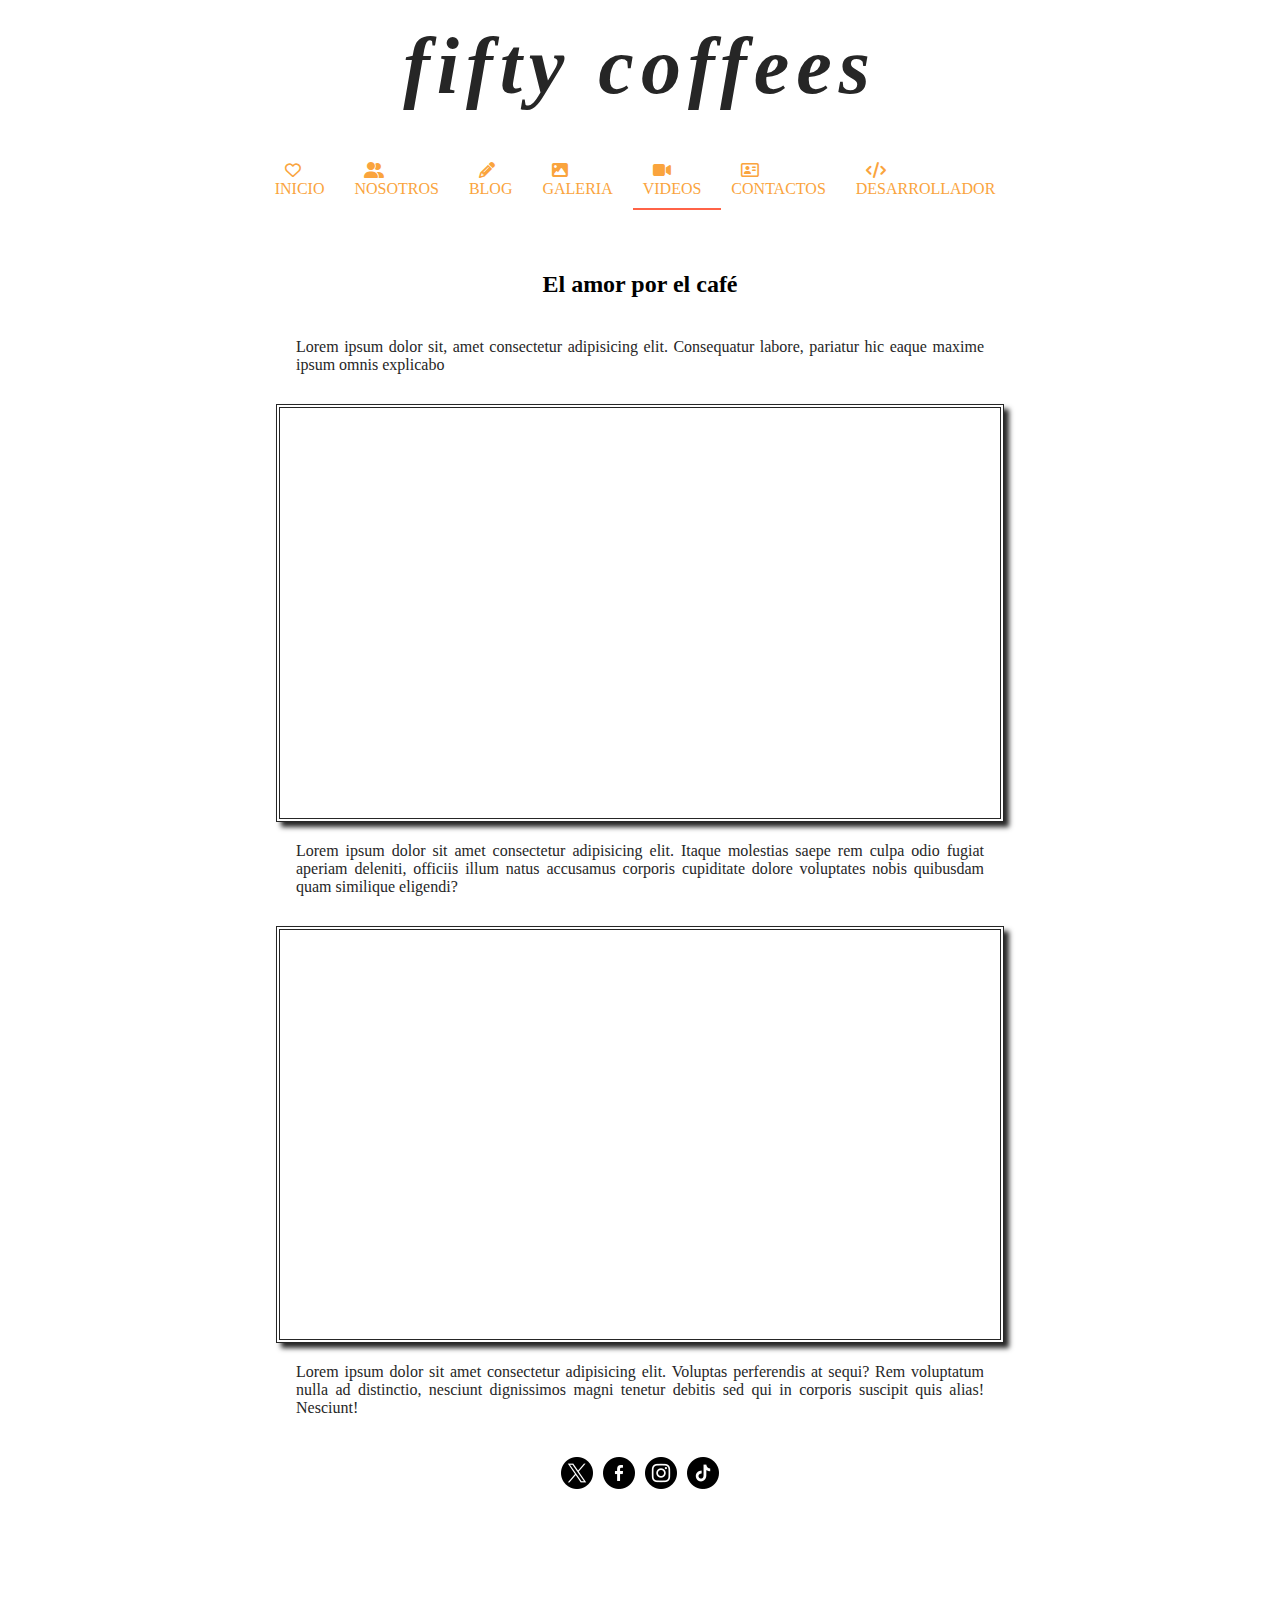
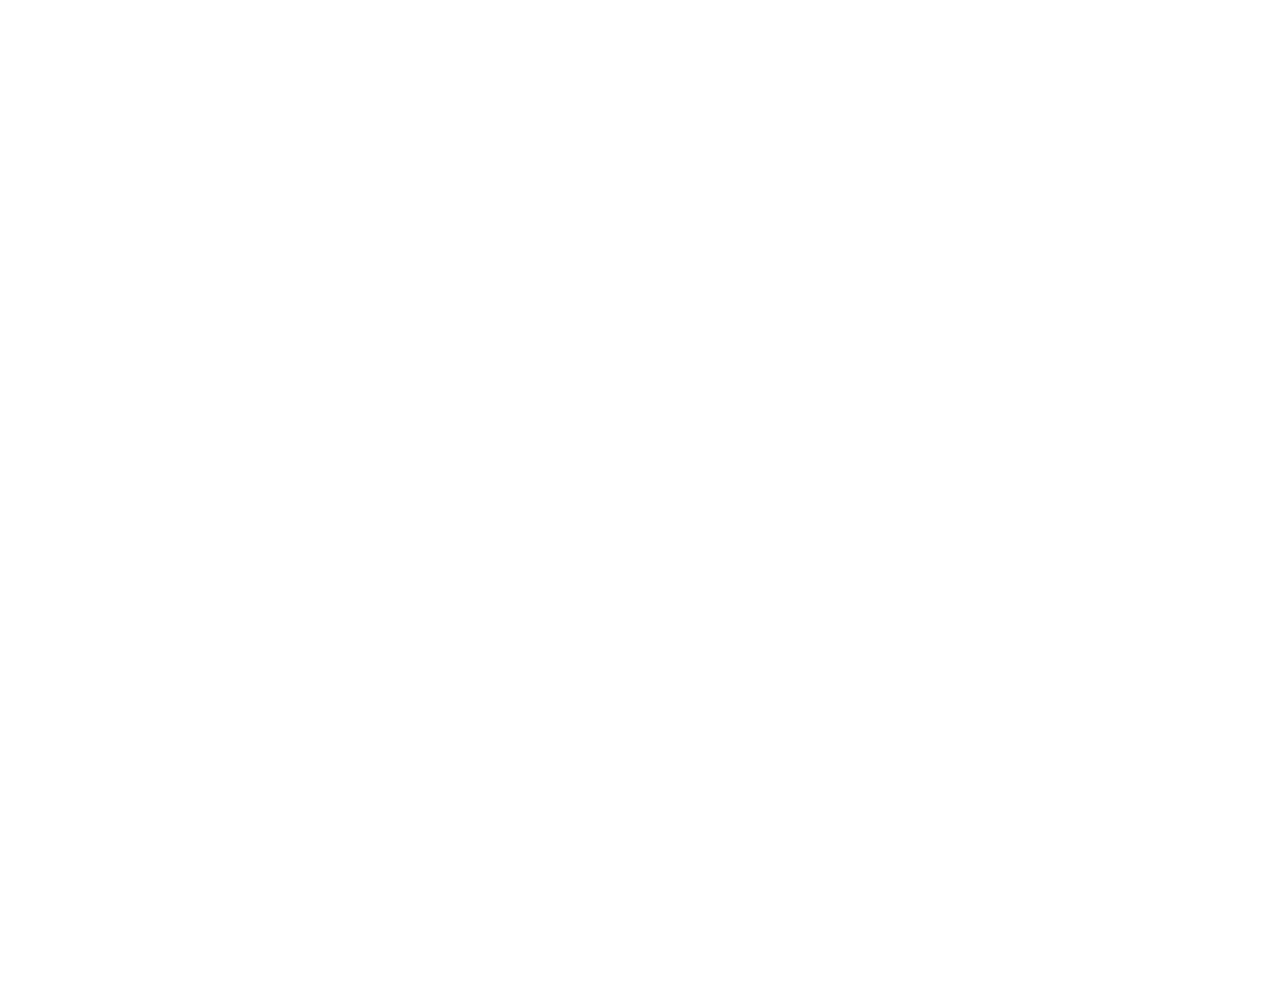
<file: videos.html>
<!DOCTYPE html>
<html lang="en">
<head>
    <meta charset="UTF-8">
    <meta name="viewport" content="width=device-width, initial-scale=1.0">
    <title>Videos</title>
    <link rel="stylesheet" href="css/estilos.css">
    <link rel="shortcut icon" href="https://images.squarespace-cdn.com/content/v1/530e6f89e4b0f62bb1b853af/1398958611618-LT9PMYG68GPC86O6XT51/favicon.ico?format=100w" type="image/x-icon">
    <link rel="stylesheet" href="css/all.min.css">
</head>
<body>
    <main id="cafe">        
        <nav id="navegador">
            <h1><a href="index.html">fifty coffees</a></h1>
            <ul class="menu">
                <li><a href="index.html"><i class="fa-regular fa-heart"></i> Inicio</a></li>
                <li><a href="nosotros.html"><i class="fa-solid fa-user-group"></i> Nosotros</a></li>
                <li><a href="blog.html"><i class="fa-solid fa-pencil"></i> blog</a></li>
                <li><a href="galeria.html"><i class="fa-solid fa-image"></i> Galeria</a></li>
                <li id="caf"><a href="videos.html"><i class="fa-solid fa-video"></i> Videos</a></li>
                <li><a href="contactos.html"><i class="fa-regular fa-address-card"></i> Contactos</a></li>
                <li><a href="desarrollador.html"><i class="fa-solid fa-code"></i> Desarrollador</a></li>
            </ul>
        </nav>
        
        <section id="contenido">
            <h2>El amor por el café</h2>
            <p>Lorem ipsum dolor sit, amet consectetur adipisicing elit. Consequatur labore, pariatur hic eaque maxime ipsum omnis explicabo</p>
            <div class="video youtube">
                <iframe src="https://www.youtube.com/embed/c76_9R16yeI?si=jv0NYKBIZkeTS6PY&amp;start=23" title="YouTube video player" 
                frameborder="0" 
                allow="accelerometer; autoplay; clipboard-write; encrypted-media; gyroscope; picture-in-picture; web-share" referrerpolicy="strict-origin-when-cross-origin" 
                allowfullscreen></iframe>                              
            </div>
            <p>Lorem ipsum dolor sit amet consectetur adipisicing elit. Itaque molestias saepe rem culpa odio fugiat aperiam deleniti, officiis illum natus accusamus corporis cupiditate dolore voluptates nobis quibusdam quam similique eligendi?</p>
            <div class="video vimeo">
                <iframe src="https://player.vimeo.com/video/314004581?h=acb1e72068"
                frameborder="0" 
                allow="autoplay; fullscreen; picture-in-picture" 
                allowfullscreen></iframe>
            </div>
            <p>Lorem ipsum dolor sit amet consectetur adipisicing elit. Voluptas perferendis at sequi? Rem voluptatum nulla ad distinctio, nesciunt dignissimos magni tenetur debitis sed qui in corporis suscipit quis alias! Nesciunt!</p>
            
        </section>
        <footer>
            <ul class="redes">
                <li><a href="https://x.com/fifty_coffees"><img src="img/gorjeo.png" alt=""></a></li>
                <li><a href="https://web.facebook.com/lindsay.ratowsky"><img src="img/facebook.png" alt=""></a></li>
                <li><a href="https://www.instagram.com/fifty_coffees/"><img src="img/instagram.png" alt=""></a></li>
                <li><a href="https://www.tiktok.com/@fiftysixcoffee_eatery?is_from_webapp=1&sender_device=pc"><img src="img/tik-tok.png" alt=""></a></li>
            </ul>            
        </footer>
    </main>    
</body>
</html>
</file>
<file: css/estilos.css>
*{
    margin:0;
    padding:0;
    box-sizing: border-box;
    --color1:#FAA43D;
    --color2:#D9BD9C;
    --color3:#D9D9D9;
    --color4:#262626;
}
#principal{
    min-height: 100vh;
   background: linear-gradient(rgba(5,7,12, 0.4),rgba(5,7,12,0.4)),
   url("https://images.squarespace-cdn.com/content/v1/530e6f89e4b0f62bb1b853af/1415804413001-EY599HTB0S4UHJB48WVN/IMG_6516.JPG") no-repeat center center fixed; 
    background-size:cover;/*cubrir todo*/
    color:white;
    
}

#contenedor{    
    position:absolute;
    top:50%;
    left:50%;
    transform: translateX(-50%) translateY(-50%);
    text-align: center;  
    font-family: Helvetica, sans-serif;    
}
#navegador{
    position: sticky;
    top:0;
    background-color: white;
    z-index: 20;
    border:1px solid white;
}
.menu{
    display: flex;
    list-style-type: none;
    justify-content: center;
    margin:20px;
}
.menu li{
    padding:10px
}
.menu li a{
    text-decoration: none;
    padding:10px;
    text-transform: uppercase;
    color:white
}
.menu li a:hover{
    opacity: 0.5;
}

.redes{
    display: flex;
    list-style-type: none;
    justify-content: center;
    
}
.redes li a{
    padding: 5px;
}
.redes li a:hover{
    opacity: 0.5;
}
.redes li a img{
    filter: invert(100%);
}
h1{
    font-size: 5em;
    letter-spacing: 7px;
    padding:20px;
    font-style: italic;
    text-align: center;
    
}

span{
    font-style: oblique;
    opacity: 0.75;
}
h2{
    font-size: 1.5em;
    margin: 20px;
    text-align: center;
    
}
#cafe{
    width: 60%;
    margin:auto;
    height: 2600px;
   
}
#cafe nav ul a{
    color:var(--color1)
}
#caf{
    border-bottom: 2px solid tomato;
}
#contenido{
    padding:20px;
}
#bebe img{
    width: 100%;
}
#cafe .redes li a img{
    filter: invert(0);
}
h1 a{
    color:var(--color4);
    text-decoration: none;
    
}
h1 a:hover{
    opacity: 50%;
}
#taza{
     float:left; 
     margin:10px;    
}
#cafeina{
    float:right;
    margin:10px;
}
#foto{
    width:50px;
    border-radius: 50%;    
}
figure{
    float:right;
    text-align: center;
    font-size: 0.8em;
    color:#733A19
}
#contenido p{
    text-align: justify;
    padding:20px;
    color: var(--color4);
    

}

/*Galeria
# Esto es el contenedor donde meterémos las imágenes*/
#galeria {
  /*width: 1250px;  /*el ancho nos limitara el numero de imagenes por fila.  */
  margin: auto; /*# esto es para centrar todas las imagenes*/
  
  display: flex;
  flex-direction: row;
  justify-content: center;
  align-items: center;
  flex-wrap: wrap;
}

.item {
    width: 30%;  
    margin:10px;
    text-align: center; 
     
}

.item img {
  width:100%;
  box-shadow: 5px 5px 5px var(--color4);
  
}
.item a{
    opacity: 0.7;
}
.item a:hover{
    opacity: 1;
}
#contenido .item p{
    text-align: center;
    color:var(--color1);
    font-style: italic;
   
}.video{
    border:4px double var(--color4);
    position:relative;
    padding-bottom: 56.25%;
    height:0 ;
    margin-top: 10px;
    box-shadow: 5px 5px 5px var(--color4);
    z-index: 10;

}
.video iframe{
    width: 100%;
    position:absolute;
    top:0;
    left:0;
    width: 100%;
    height: 100%;

}
/*Contactos*/
.contacto{              
    background: linear-gradient(to top left,white,var(--color2));
    
}
.contacto>div{
    display: flex;
    justify-content: center;
    flex-wrap: wrap;

}
.cuadro{
    width: 45%;
    height: 400px;
    margin:20px;
    
}

.formulario{
       
    display: flex;
    justify-content: center; 
    
}
.mapa{
    
    width:75%;     
    margin:auto;   
    padding:20px;
    border:1px solid var(--color1);
    background-color: white;
    
}
.tabla img{
    display: block;
    margin:5px auto;
    align-content: center;
    max-width: 50%;
    padding:5px;
    border:1px solid var(--color1);
    background-color: white;
    
}
.tabla table{
    display: flex;
    justify-content: center;     
    border-collapse: collapse;
    padding:5px
}
.formulario form{
   
    padding:10px
}
#btn-enviar{
    width:100%;
    padding:5px;
    background-color: grey;
    color:white;
    font-weight: bold;
} 
.formulario form input, 
.formulario form textarea{
    margin-bottom: 0.5em;
    padding:2px
}
table td{
    padding:10px;
    border:1px solid white
}
.negrita{font-weight: bold;}
table th, form h4{
    color:brown;
    text-align: center;
    font-size: 1.2em;
        
}
table th{
    padding:10px
}
/*Nosotros*/
.contenido{
    display: grid;
    grid-template-areas: "header header header"
                         "contenido contenido sidebar"
                         "widget-1 widget-2 sidebar"
                         "footer footer footer";
    grid-template-columns: 2fr 2fr 1fr;
    gap:20px

}
.contenido div{
   
}
.cabecera{
    background-color: #12203E;
    color:white;
    text-align: center;
    grid-area: header;
}
.seccion{
    grid-area: contenido;
    text-align: justify;
    padding:5px;
}
.sidebar{
    background:#FAA43D;
    grid-area: sidebar;    
    display:flex;
    justify-content: center;
    align-items: center;

}
.widget-1,.widget-2{
    height: 200px;
    color:white;
    display: flex;
    justify-content: center;
    align-items: center;
    
}
.widget-1{
    grid-area: widget-1;

}
.widget-2{
    grid-area: widget-2;
}
.pie{
    background-color: #12203E;
    color:white;
    
    grid-area: footer;
    height: 50px;
    display: flex;
    justify-content: center;
    align-items: center;
    margin-bottom: 10px;
}
.widget-1 img,
.widget-2 img{
    width: 100%;
    box-shadow: 2px 2px 2px var(--color1);
    max-width: 80%;;
}
.seccion hr{
    width: 90%;
    margin: 10px auto;
    border:1px dotted var(--color1)
}
</file>
<file: css/style.css>
/* Barra de navegacion */

.navbar {
  padding: 2rem;
  background-color: #f5f6f7;
  position: sticky;
  top:0;
  left:0;
  z-index: 100;
  font-size:1.5em;
  
}

.navbar-collapse {
  align-items: center;
  justify-content: space-between;  
}
.nav-link:hover{
 color:white;
 font-weight: bold;
}

/* Estilos generales */

section {
  display: flex;
  flex-direction: column;
  align-items: center;
  justify-content: center;
}

h1 {
  font-size: 2.5rem;
  font-family: 'Rubik Dirt', cursive;
}

.seccion-oscura {
  color: white;
  background-color: #1b1b32;
}

.seccion-clara {
  color: black;
  background-color: white;
}

.seccion-titulo {
  font-size: 2rem;
  padding: 15px 0;
  font-family: 'Rubik Dirt', cursive;
}

.seccion-descripcion {
  font-size: 1.2rem;
  color: #584e4e;
}

.seccion-texto {
  font-size: 1.2rem;
}

.btn-info {
  font-size: 1.1rem;
  margin: 20px;
}

.texto-negro {
  color: black;
}

.texto-blanco {
  color: white;
}

/* Seccion Hero */

.hero {
  background-color: #f5f6f7;
  min-height: 450px;
  text-align: center;
}

.hero-principal {
  padding: 3rem;
}

.hero-imagen-desarrollador {
  width: 200px;
  height: 200px;
  margin: 20px;
}

.hero-principal h2 {
  font-size: 1.5rem;
  color: #615151;
}

/* Sobre mi */

.sobre-mi {
  height: 500px;
  padding: 10px;
}

.sobre-mi .contenedor {
  max-width: 600px;
  text-align: center;
}

/* Experiencia */

.experiencia {
  padding: 40px 40px 60px 40px;
}

.experiencia .columna {
  padding: 20px;
  border: 2px solid #8080804d;
  display: flex;
  flex-direction: column;
  align-items: center;
  justify-content: space-evenly;
  transition: all 0.2s ease-in;
}

.experiencia .columna:hover {
  color: white;
  background-color: #1b1b32;
}

.experiencia i {
  font-size: 2.5rem;
  color: #7ade30;
  background-color: #0a0a23;
  padding: 8px 19px;
  border-radius: 50%;
}

.experiencia-titulo {
  font-size: 25px;
  font-weight: bold;
  margin: 10px 0;
}

.badges-contenedor {
  font-size: 20px;
  font-weight: bold;
  margin: 10px 0;
}

.badge {
  margin: 5px;
}

/* Proyectos */

section{
  z-index: -100;
}
.proyectos-recientes {
  padding: 40px;
}

.proyectos-recientes img {
  height: 100%;
  width: 100%;
  padding: 10px;
  border-radius: 10px;
  display: block;
  transition: all 0.2s ease;
}

.proyectos-contenedor {
  padding-top: 60px;
  margin-bottom: 40px;
}

.overlay {
  transition: all 0.2s ease;
  opacity: 0;
  position: absolute;
  top: 50%;
  left: 50%;
  transform: translate(-50%, -50%);
  text-align: center;
}

.overlay p {
  font-size: 25px;
  font-weight: bold;
  margin-bottom: 0;
}

.proyecto {
  position: relative;
}

.proyecto:hover img {
  opacity: 0.2;
}

.proyecto:hover .overlay {
  opacity: 1;
}

.overlay .iconos-contenedor {
  display: flex;
}

.overlay i {
  color: black;
  font-size: 60px;
  margin: 10px;
}

/* Articulos */

.articulos {
  min-height: 500px;
  padding: 30px;
}

.articulos .card {
  width: 80%;
  max-width: 600px;
  margin: 20px;
}

.articulos .card-header {
  font-weight: bold;
}

/* Testimonios */

.testimonios {
  padding: 40px 40px 80px 40px;
}

.testimonios .carousel {
  max-width: 800px;
}

.carousel-item {
  height: 500px;
}

.carousel-item .container {
  width: 100%;
  height: 100%;
  display: flex;
  flex-direction: column;
  align-items: center;
  justify-content: center;
}

.testimonio-imagen {
  height: 150px;
  width: 150px;
  margin: 10px 10px 20px 10px;
}

.testimonio-texto {
  max-width: 70%;
  font-size: 20px;
  text-align: center;
  font-family: 'Share Tech Mono', monospace;
}

.testimonio-info {
  font-weight: bold;
  text-align: center;
}

.testimonio-info p {
  margin-bottom: 0;
}

.testimonio-footer .cliente {
  font-size: 1.2rem;
}

.testimonio-info .cargo {
  font-size: 0.9rem;
  color: #656060;
}

/* Contacto */

.contacto .container {
  max-width: 1100px;
  min-height: 200px;
  padding: 20px;
}

.contacto .rectangulo {
  margin-top: -5rem;
  background-color: rgb(13, 110, 253);
  border-radius: 10px;
  box-shadow: 0px 1px 4px 1px white;
}

.contacto .row {
  width: 100%;
  display: flex;
  align-items: center;
}

.contacto .descripcion {
  color: white;
  font-size: 1.2rem;
}

.contacto button {
  color: white;
  font-weight: bold;
  background-color: transparent;
  border: 2px solid white;
  padding: 1.25em 2em;
  margin: 10px;
  border-radius: 100px;
  transition: all 0.2s ease-in-out;
}

.contacto button:hover {
  background-color: white;
  color: black;
}

.contacto button i {
  color: white;
  font-size: 1.3rem;
  transition: all 0.2s ease-in-out;
}

.contacto button:hover i {
  color: black;
}

/* Pie de pagina (footer) */

footer {
  min-height: 500px;
}

.footer-logo {
  height: 80px;
  width: 80px;
  margin: 10px;
}

.footer-texto {
  font-size: 1.5rem;
  padding: 20px;
  margin-bottom: 30px;
  font-family: 'Quicksand', sans-serif;
}

.iconos-redes-sociales a {
  width: 50px;
  height: 50px;
  display: flex;
  align-items: center;
  justify-content: center;
  padding: 2px;
  margin: 10px;
  border: 2px solid white;
  border-radius: 50%;
  transition: all 0.2s ease-in;
}

.iconos-redes-sociales i {
  color: white;
  font-size: 1.5rem;
  transition: all 0.2s ease-in;
}

.iconos-redes-sociales a:hover {
  background-color: white;
  border: 2px solid rgb(13, 110, 253);
}

.iconos-redes-sociales a:hover i {
  color: black;
}

.derechos-de-autor {
  font-size: 15px;
  color: #aeaeae;
  padding: 20px;
}

/* Adaptable (Responsivo) */

@media screen and (max-width: 400px) {
  .overlay p {
    font-size: 18px;
  }

  .overlay i {
    font-size: 40px;
  }
}

@media screen and (max-width: 767px) {
  .navbar-brand {
    display: none;
  }
}

@media screen and (max-width: 800px) {
  .testimonio-imagen {
    height: 120px;
    width: 120px;
  }

  .testimonio-texto {
    font-size: 18px;
  }
}

@media screen and (min-width: 700px) {
  .hero-inferior-imagen {
    max-width: 600px;
  }
}
</file>
